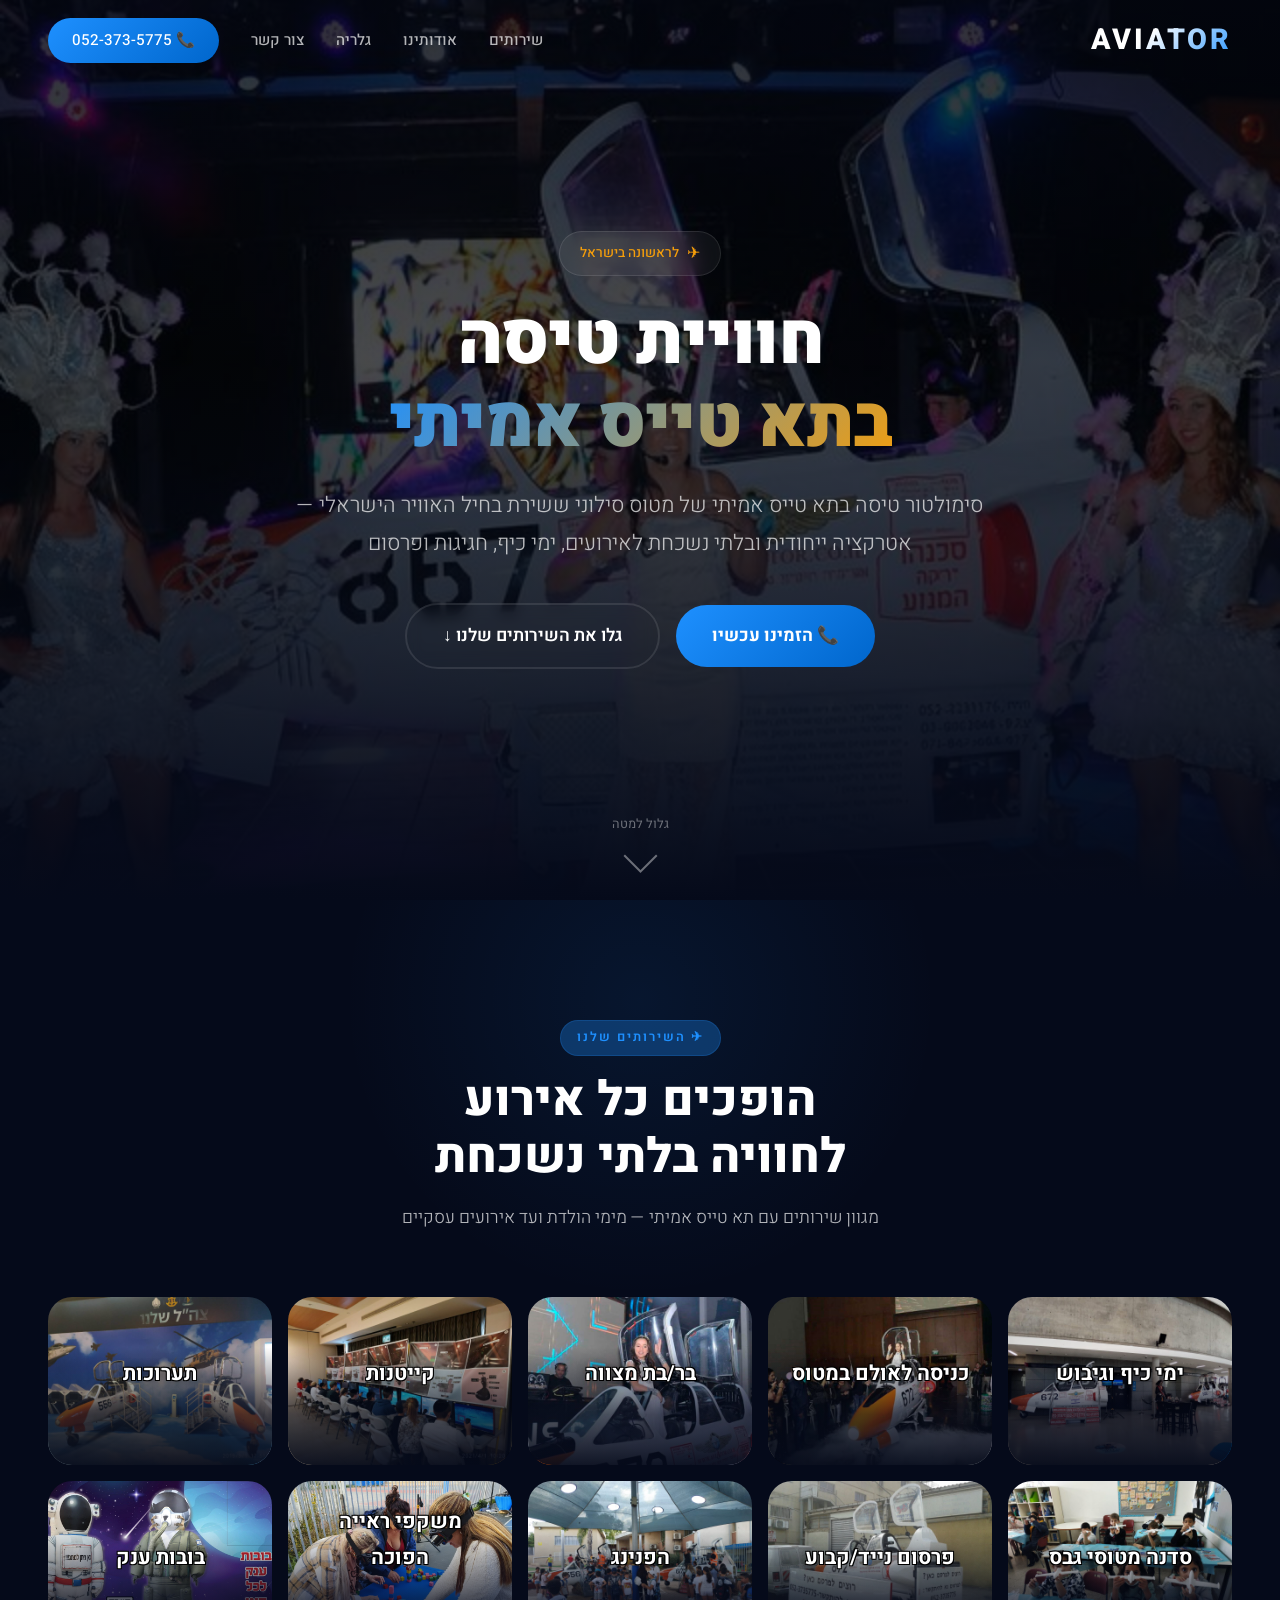
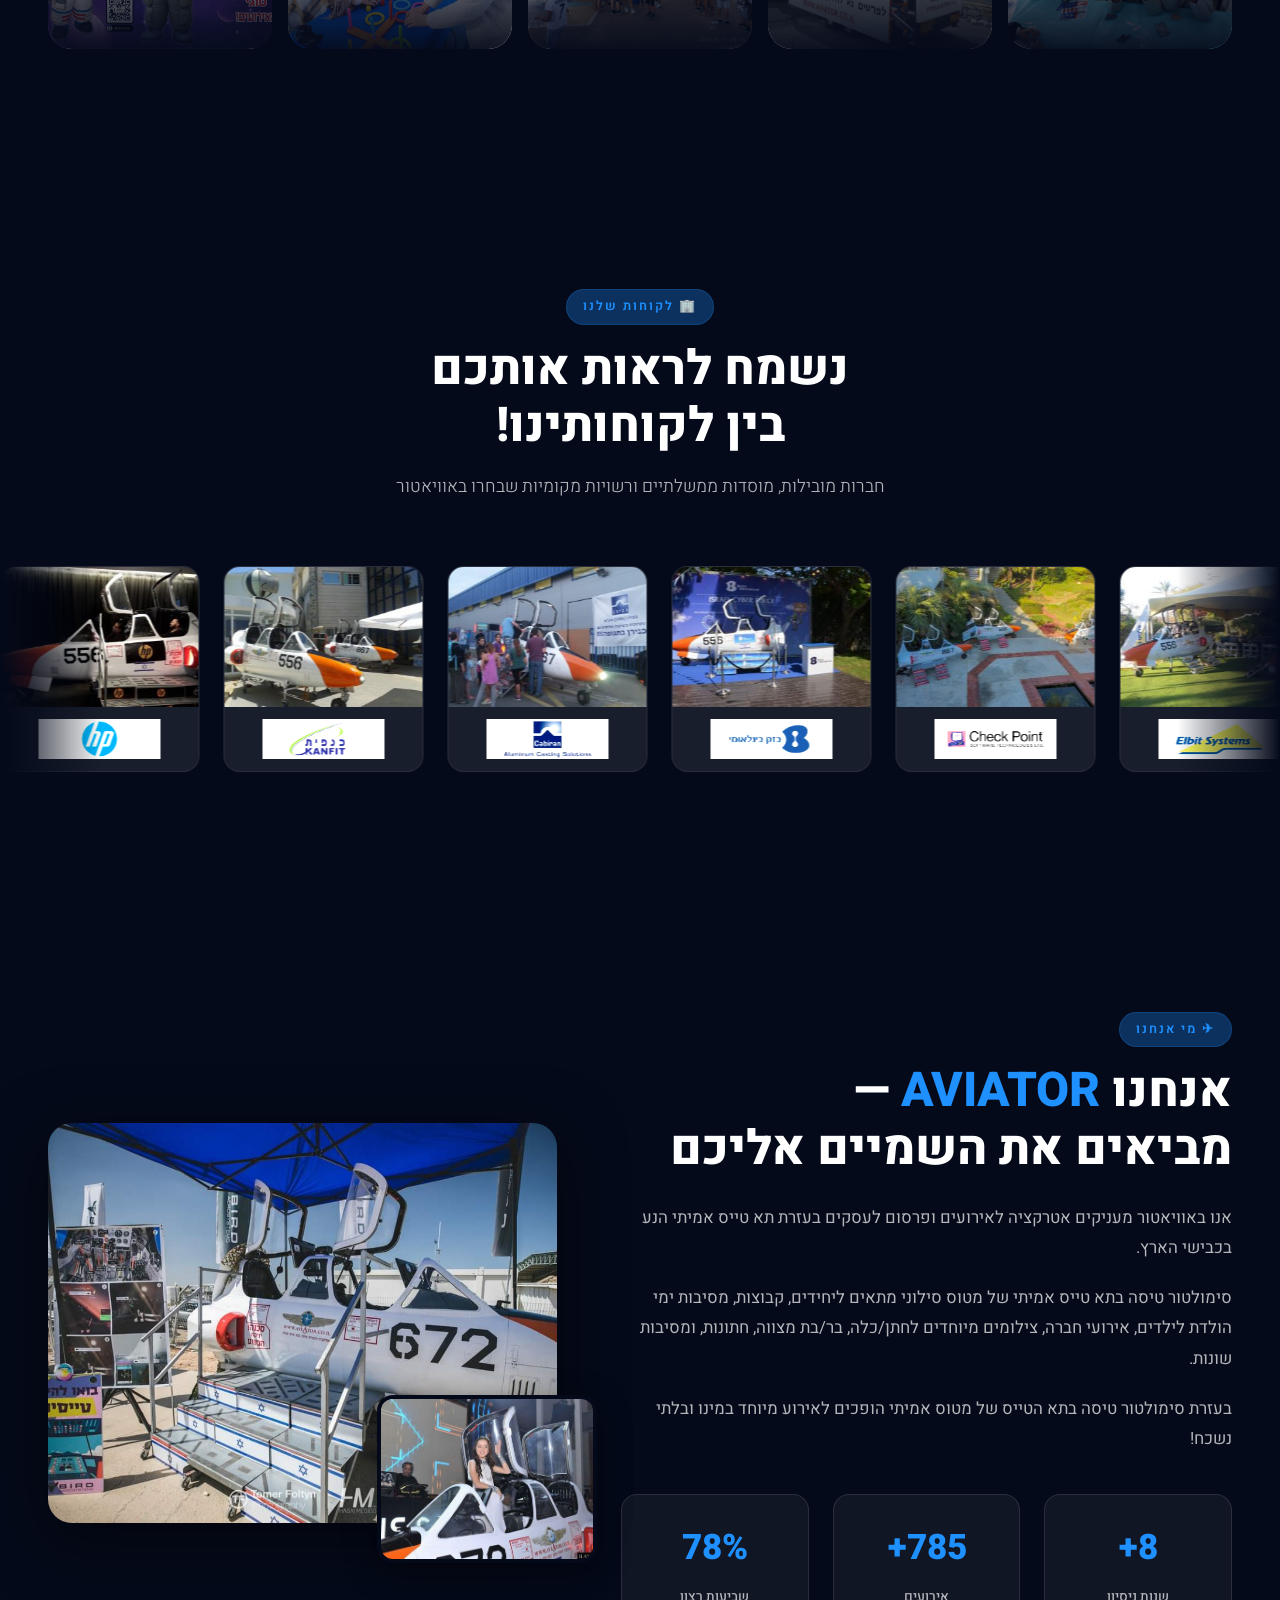
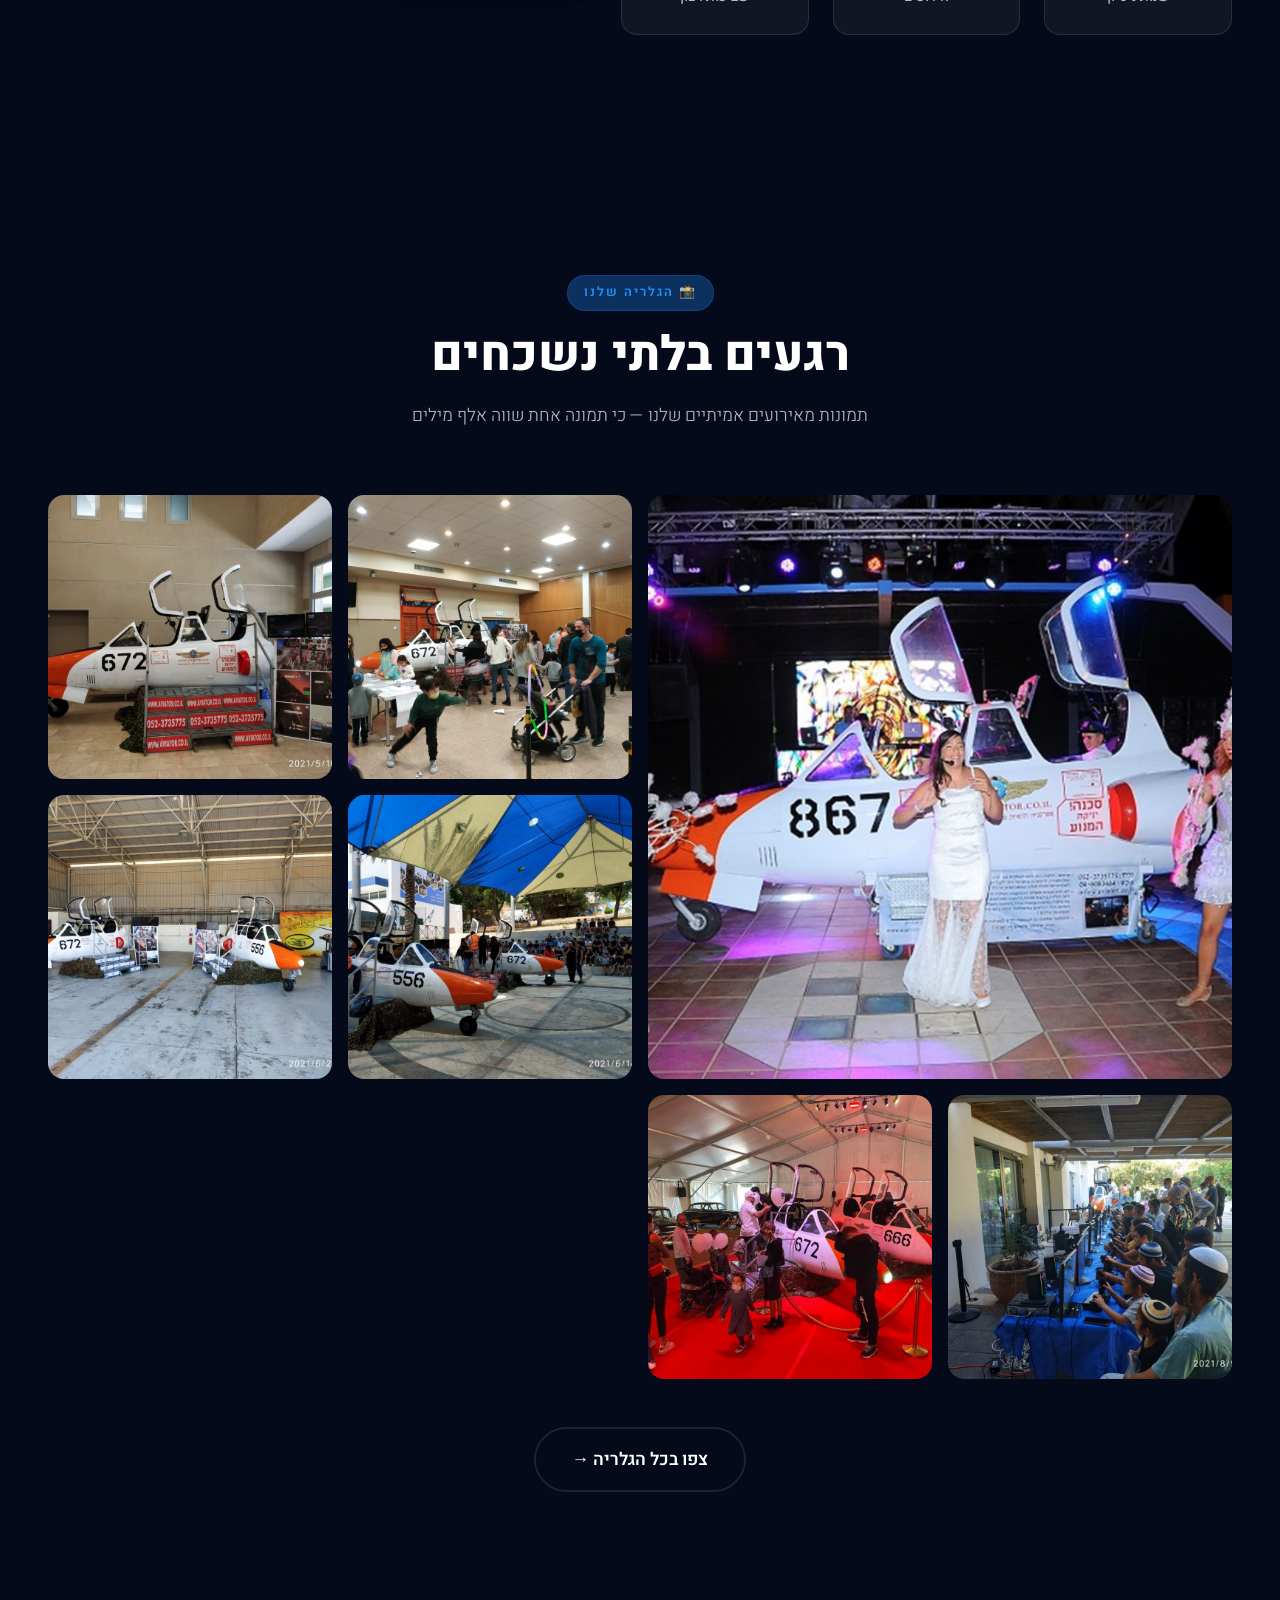
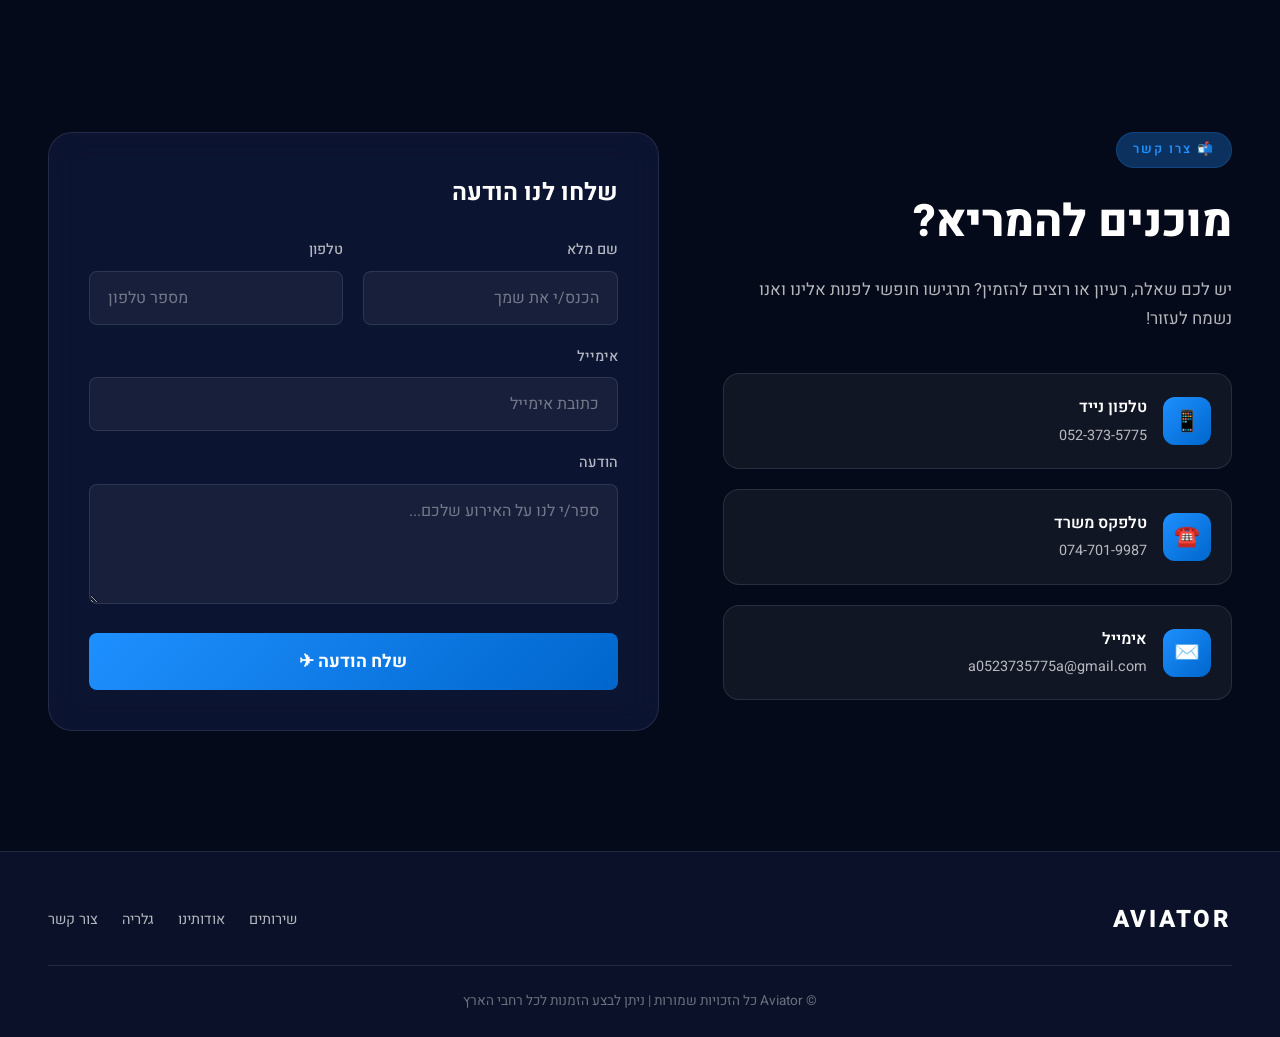
<file: index.html>
<!DOCTYPE html>
<html lang="he" dir="rtl">

<head>
    <meta charset="UTF-8">
    <meta name="viewport" content="width=device-width, initial-scale=1.0">
    <title>AVIATOR — אטרקציה לאירועים ופרסום בתא טייס אמיתי</title>
    <meta name="description"
        content="אנו באוויאטור מעניקים אטרקציה לאירועים ופרסום לעסקים בעזרת תא טייס אמיתי הנע בכבישי הארץ. סימולטור טיסה בתא טייס אמיתי של מטוס סילוני.">
    <link rel="stylesheet" href="styles.css">
</head>

<body>

    <!-- ═══ NAVIGATION ═══ -->
    <nav class="navbar" id="navbar">
        <div class="container">
            <a href="index.html" class="nav-logo">AVIATOR</a>
            <div class="nav-links" id="navLinks">
                <a href="#services">שירותים</a>
                <a href="#about">אודותינו</a>
                <a href="#gallery">גלריה</a>
                <a href="#contact">צור קשר</a>
                <a href="tel:+972523735775" class="nav-cta">📞 052-373-5775</a>
            </div>
            <button class="nav-toggle" id="navToggle" aria-label="תפריט">
                <span></span><span></span><span></span>
            </button>
        </div>
    </nav>

    <!-- ═══ HERO ═══ -->
    <section class="hero" id="hero">
        <div class="hero-bg">
            <img src="images/hero-event-hd.png" alt="אירוע עם תא טייס אמיתי">
        </div>
        <div class="hero-overlay"></div>
        <div class="hero-content">
            <div class="hero-badge reveal">לראשונה בישראל</div>
            <h1 class="hero-title reveal reveal-delay-1">
                חוויית טיסה<br>
                <span class="highlight">בתא טייס אמיתי</span>
            </h1>
            <p class="hero-subtitle reveal reveal-delay-2">
                סימולטור טיסה בתא טייס אמיתי של מטוס סילוני ששירת בחיל האוויר הישראלי — אטרקציה ייחודית ובלתי נשכחת
                לאירועים, ימי כיף, חגיגות ופרסום
            </p>
            <div class="hero-actions reveal reveal-delay-3">
                <a href="tel:+972523735775" class="btn-primary">📞 הזמינו עכשיו</a>
                <a href="#services" class="btn-secondary">גלו את השירותים שלנו ↓</a>
            </div>
        </div>
        <div class="hero-scroll-indicator">
            <span>גלול למטה</span>
            <div class="arrow"></div>
        </div>
    </section>

    <!-- ═══ SERVICES ═══ -->
    <section class="services" id="services">
        <div class="container">
            <div class="section-header">
                <div class="section-tag reveal">✈ השירותים שלנו</div>
                <h2 class="section-title reveal reveal-delay-1">הופכים כל אירוע<br>לחוויה בלתי נשכחת</h2>
                <p class="section-subtitle reveal reveal-delay-2">מגוון שירותים עם תא טייס אמיתי — מימי הולדת ועד
                    אירועים עסקיים</p>
            </div>
            <div class="services-grid">
                <!-- Row 1 -->
                <a href="business-events.html" class="service-card reveal">
                    <img src="images/service-fundays.jpg" alt="ימי כיף וגיבוש">
                    <div class="service-card-overlay">
                        <h3>ימי כיף וגיבוש</h3>
                        <p>סימולטור טיסה בתא טייס אמיתי — אטרקציה ייחודית ובלתי נשכחת לכל הגילאים!</p>
                    </div>
                </a>
                <a href="hall-entry.html" class="service-card reveal reveal-delay-1">
                    <img src="images/service-hall-entry.jpg" alt="כניסה לאולם בתא טייס אמיתי">
                    <div class="service-card-overlay">
                        <h3>כניסה לאולם במטוס </h3>
                        <p>כניסה מיוחדת ובלתי נשכחת לאולם — אפשר להכניס את תא הטייס לאולמות!</p>
                    </div>
                </a>
                <a href="bar-mitzvah.html" class="service-card reveal reveal-delay-2">
                    <img src="images/service-barmitzvah-new.jpg" alt="בר/בת מצווה">
                    <div class="service-card-overlay">
                        <h3>בר/בת מצווה</h3>
                        <p>הזדמנות של פעם בחיים — הילד/ה וחבריו פורצים מעבר לתחומי הדמיון וממריאים מעל העננים!</p>
                    </div>
                </a>
                <a href="business-events.html" class="service-card reveal reveal-delay-3">
                    <img src="images/service-camps.jpg" alt="קייטנות">
                    <div class="service-card-overlay">
                        <h3>קייטנות</h3>
                        <p>סימולטור טיסה בתא טייס אמיתי — אטרקציה ייחודית ובלתי נשכחת לכל הגילאים!</p>
                    </div>
                </a>
                <!-- Row 2 -->
                <a href="business-events.html" class="service-card reveal">
                    <img src="images/service-exhibitions.jpg" alt="תערוכות">
                    <div class="service-card-overlay">
                        <h3>תערוכות</h3>
                        <p>קידום מותג, חברה, מוצר או מבצע שיווקי עם תא טייס אמיתי של מטוס סילוני!</p>
                    </div>
                </a>
                <a href="workshop.html" class="service-card reveal reveal-delay-1">
                    <img src="images/service-gypsum.jpg" alt="סדנה מטוסי גבס">
                    <div class="service-card-overlay">
                        <h3>סדנה מטוסי גבס</h3>
                        <p>סדנא ייחודית להכנת מטוסי גבס לצביעה — עשרות דגמי מטוסים מההכי קטן להכי גדול</p>
                    </div>
                </a>
                <a href="advertising.html" class="service-card reveal reveal-delay-2">
                    <img src="images/service-advertising-new.jpg" alt="פרסום נייד/קבוע">
                    <div class="service-card-overlay">
                        <h3>פרסום נייד/קבוע</h3>
                        <p>קידום מותג, חברה, מוצר או מבצע שיווקי עם תא טייס אמיתי של מטוס סילוני</p>
                    </div>
                </a>
                <a href="business-events.html" class="service-card reveal reveal-delay-3">
                    <img src="images/service-happening.jpg" alt="הפנינג">
                    <div class="service-card-overlay">
                        <h3>הפנינג</h3>
                        <p>ימי כיף והפנינגים לילדים ומבוגרים לאירועים קטנים וגדולים, חברות וארגונים</p>
                    </div>
                </a>
                <!-- Row 3 -->
                <a href="reverse-glasses.html" class="service-card reveal">
                    <img src="images/reverse-glasses-1.jpg" alt="משקפי ראייה הפוכה">
                    <div class="service-card-overlay">
                        <h3>משקפי ראייה הפוכה</h3>
                        <p>חוויית חושים מדהימה עם משקפי היפוך — אטרקציה מגבשת ומצחיקה לכל הגילאים!</p>
                    </div>
                </a>
                <a href="giant-puppets.html" class="service-card reveal reveal-delay-1">
                    <img src="images/service-giant-puppets-real.jpg" alt="בובות ענק">
                    <div class="service-card-overlay">
                        <h3>בובות ענק</h3>
                        <p>בובות ענק בגובה 2.6 מטר — אטרקציה מרהיבה וצבעונית לכל אירוע!</p>
                    </div>
                </a>
            </div>
        </div>
    </section>

    <!-- ═══ CLIENTS CAROUSEL ═══ -->
    <section class="clients" id="clients">
        <div class="container">
            <div class="section-header">
                <div class="section-tag reveal">🏢 לקוחות שלנו</div>
                <h2 class="section-title reveal reveal-delay-1">נשמח לראות אותכם<br>בין לקוחותינו!</h2>
                <p class="section-subtitle reveal reveal-delay-2">חברות מובילות, מוסדות ממשלתיים ורשויות מקומיות שבחרו
                    באוויאטור</p>
            </div>
        </div>
        <div class="clients-track-wrapper reveal">
            <div class="clients-track">
                <!-- Set 1 — exact pairings from aviator.co.il -->
                <div class="client-card">
                    <div class="client-card-photo"><img src="images/clients/event-elbit.jpg" alt="Elbit Systems"
                            loading="lazy"></div>
                    <div class="client-card-logo"><img src="images/clients/elbit.jpg" alt="Elbit Systems"></div>
                </div>
                <div class="client-card">
                    <div class="client-card-photo"><img src="images/clients/event-checkpoint.jpg" alt="Check Point"
                            loading="lazy"></div>
                    <div class="client-card-logo"><img src="images/clients/checkpoint.jpg" alt="Check Point"></div>
                </div>
                <div class="client-card">
                    <div class="client-card-photo"><img src="images/clients/event-bezeq.jpg" alt="בזק בינלאומי"
                            loading="lazy"></div>
                    <div class="client-card-logo"><img src="images/clients/bezeq.jpg" alt="בזק בינלאומי"></div>
                </div>
                <div class="client-card">
                    <div class="client-card-photo"><img src="images/clients/event-cabiran.jpg" alt="Cabiran"
                            loading="lazy"></div>
                    <div class="client-card-logo"><img src="images/clients/cabiran.jpg" alt="Cabiran"></div>
                </div>
                <div class="client-card">
                    <div class="client-card-photo"><img src="images/clients/event-kanfit.jpg" alt="Kanfit"
                            loading="lazy"></div>
                    <div class="client-card-logo"><img src="images/clients/kanfit.jpg" alt="Kanfit"></div>
                </div>
                <div class="client-card">
                    <div class="client-card-photo"><img src="images/clients/event-hp.jpg" alt="HP" loading="lazy"></div>
                    <div class="client-card-logo"><img src="images/clients/hp.jpg" alt="HP"></div>
                </div>
                <div class="client-card">
                    <div class="client-card-photo"><img src="images/clients/event-misterfix.jpg" alt="מיסטר פיקס"
                            loading="lazy"></div>
                    <div class="client-card-logo"><img src="images/clients/misterfix.jpg" alt="מיסטר פיקס"></div>
                </div>
                <div class="client-card">
                    <div class="client-card-photo"><img src="images/clients/event-astronautics.jpg" alt="Astronautics"
                            loading="lazy"></div>
                    <div class="client-card-logo"><img src="images/clients/astronautics.jpg" alt="Astronautics"></div>
                </div>
                <div class="client-card">
                    <div class="client-card-photo"><img src="images/clients/event-cisco.jpg" alt="CISCO" loading="lazy">
                    </div>
                    <div class="client-card-logo"><img src="images/clients/cisco.jpg" alt="CISCO"></div>
                </div>
                <div class="client-card">
                    <div class="client-card-photo"><img src="images/clients/event-kkl.jpg" alt="KKL" loading="lazy">
                    </div>
                    <div class="client-card-logo"><img src="images/clients/kkl.jpg" alt="KKL"></div>
                </div>
                <div class="client-card">
                    <div class="client-card-photo"><img src="images/clients/event-intel.jpg" alt="Intel" loading="lazy">
                    </div>
                    <div class="client-card-logo"><img src="images/clients/intel.jpg" alt="Intel"></div>
                </div>
                <div class="client-card">
                    <div class="client-card-photo"><img src="images/clients/event-mod.jpg" alt="משרד הביטחון"
                            loading="lazy"></div>
                    <div class="client-card-logo"><img src="images/clients/mod.jpg" alt="משרד הביטחון"></div>
                </div>
                <div class="client-card">
                    <div class="client-card-photo"><img src="images/clients/event-zahal.jpg" alt="צה״ל" loading="lazy">
                    </div>
                    <div class="client-card-logo"><img src="images/clients/zahal.jpg" alt="צה״ל שלנו"></div>
                </div>
                <div class="client-card">
                    <div class="client-card-photo"><img src="images/clients/event-iryamim.jpg" alt="קניון עיר ימים"
                            loading="lazy"></div>
                    <div class="client-card-logo"><img src="images/clients/iryamim.jpg" alt="קניון עיר ימים"></div>
                </div>
                <div class="client-card">
                    <div class="client-card-photo"><img src="images/clients/event-haifa.jpg" alt="עיריית חיפה"
                            loading="lazy"></div>
                    <div class="client-card-logo"><img src="images/clients/haifa.jpg" alt="עיריית חיפה"></div>
                </div>
                <div class="client-card">
                    <div class="client-card-photo"><img src="images/clients/event-symantec.jpg" alt="Symantec"
                            loading="lazy"></div>
                    <div class="client-card-logo"><img src="images/clients/symantec.jpg" alt="Symantec"></div>
                </div>
                <div class="client-card">
                    <div class="client-card-photo"><img src="images/clients/event-maccabi.jpg" alt="מכבי"
                            loading="lazy"></div>
                    <div class="client-card-logo"><img src="images/clients/maccabi.jpg" alt="מכבי"></div>
                </div>
                <div class="client-card">
                    <div class="client-card-photo"><img src="images/clients/event-malamteam.jpg" alt="Malam Team"
                            loading="lazy"></div>
                    <div class="client-card-logo"><img src="images/clients/malamteam.jpg" alt="Malam Team"></div>
                </div>
                <div class="client-card">
                    <div class="client-card-photo"><img src="images/clients/event-police.jpg" alt="משטרת ישראל"
                            loading="lazy"></div>
                    <div class="client-card-logo"><img src="images/clients/police.jpg" alt="משטרת ישראל"></div>
                </div>
                <div class="client-card">
                    <div class="client-card-photo"><img src="images/clients/event-metalicone.jpg" alt="Metalicone"
                            loading="lazy"></div>
                    <div class="client-card-logo"><img src="images/clients/metalicone.jpg" alt="Metalicone"></div>
                </div>
                <div class="client-card">
                    <div class="client-card-photo"><img src="images/clients/event-gigamon.jpg" alt="Gigamon"
                            loading="lazy"></div>
                    <div class="client-card-logo"><img src="images/clients/gigamon.jpg" alt="Gigamon"></div>
                </div>
                <div class="client-card">
                    <div class="client-card-photo"><img src="images/clients/event-yadiryamim.jpg" alt="ידי ימים"
                            loading="lazy"></div>
                    <div class="client-card-logo"><img src="images/clients/yadiryamim.jpg" alt="ידי ימים"></div>
                </div>
                <div class="client-card">
                    <div class="client-card-photo"><img src="images/clients/event-migdalhaemek.jpg" alt="מגדל העמק"
                            loading="lazy"></div>
                    <div class="client-card-logo"><img src="images/clients/migdalhaemek.jpg" alt="מגדל העמק"></div>
                </div>
                <div class="client-card">
                    <div class="client-card-photo"><img src="images/clients/event-petachtikva.jpg" alt="פתח תקווה"
                            loading="lazy"></div>
                    <div class="client-card-logo"><img src="images/clients/petachtikva.jpg" alt="פתח תקווה"></div>
                </div>
                <div class="client-card">
                    <div class="client-card-photo"><img src="images/clients/event-kiriatmalachi.jpg" alt="קריית מלאכי"
                            loading="lazy"></div>
                    <div class="client-card-logo"><img src="images/clients/kiriatmalachi.png" alt="קריית מלאכי"></div>
                </div>
                <div class="client-card">
                    <div class="client-card-photo"><img src="images/clients/event-ilanramon.jpg" alt="אילן רמון"
                            loading="lazy"></div>
                    <div class="client-card-logo"><img src="images/clients/ilanramon.jpg" alt="אילן רמון"></div>
                </div>
                <div class="client-card">
                    <div class="client-card-photo"><img src="images/clients/event-starashdod.jpg" alt="סטאר אשדוד"
                            loading="lazy"></div>
                    <div class="client-card-logo"><img src="images/clients/starashdod.jpg" alt="סטאר אשדוד"></div>
                </div>
                <div class="client-card">
                    <div class="client-card-photo"><img src="images/clients/event-petachtikva2.jpg" alt="פתח תקווה"
                            loading="lazy"></div>
                    <div class="client-card-logo"><img src="images/clients/petachtikva2.png" alt="פתח תקווה"></div>
                </div>
                <!-- Duplicate set for seamless infinite scroll -->
                <div class="client-card">
                    <div class="client-card-photo"><img src="images/clients/event-elbit.jpg" alt="Elbit Systems"
                            loading="lazy"></div>
                    <div class="client-card-logo"><img src="images/clients/elbit.jpg" alt="Elbit Systems"></div>
                </div>
                <div class="client-card">
                    <div class="client-card-photo"><img src="images/clients/event-checkpoint.jpg" alt="Check Point"
                            loading="lazy"></div>
                    <div class="client-card-logo"><img src="images/clients/checkpoint.jpg" alt="Check Point"></div>
                </div>
                <div class="client-card">
                    <div class="client-card-photo"><img src="images/clients/event-bezeq.jpg" alt="בזק בינלאומי"
                            loading="lazy"></div>
                    <div class="client-card-logo"><img src="images/clients/bezeq.jpg" alt="בזק בינלאומי"></div>
                </div>
                <div class="client-card">
                    <div class="client-card-photo"><img src="images/clients/event-cabiran.jpg" alt="Cabiran"
                            loading="lazy"></div>
                    <div class="client-card-logo"><img src="images/clients/cabiran.jpg" alt="Cabiran"></div>
                </div>
                <div class="client-card">
                    <div class="client-card-photo"><img src="images/clients/event-kanfit.jpg" alt="Kanfit"
                            loading="lazy"></div>
                    <div class="client-card-logo"><img src="images/clients/kanfit.jpg" alt="Kanfit"></div>
                </div>
                <div class="client-card">
                    <div class="client-card-photo"><img src="images/clients/event-hp.jpg" alt="HP" loading="lazy"></div>
                    <div class="client-card-logo"><img src="images/clients/hp.jpg" alt="HP"></div>
                </div>
                <div class="client-card">
                    <div class="client-card-photo"><img src="images/clients/event-misterfix.jpg" alt="מיסטר פיקס"
                            loading="lazy"></div>
                    <div class="client-card-logo"><img src="images/clients/misterfix.jpg" alt="מיסטר פיקס"></div>
                </div>
                <div class="client-card">
                    <div class="client-card-photo"><img src="images/clients/event-astronautics.jpg" alt="Astronautics"
                            loading="lazy"></div>
                    <div class="client-card-logo"><img src="images/clients/astronautics.jpg" alt="Astronautics"></div>
                </div>
                <div class="client-card">
                    <div class="client-card-photo"><img src="images/clients/event-cisco.jpg" alt="CISCO" loading="lazy">
                    </div>
                    <div class="client-card-logo"><img src="images/clients/cisco.jpg" alt="CISCO"></div>
                </div>
                <div class="client-card">
                    <div class="client-card-photo"><img src="images/clients/event-kkl.jpg" alt="KKL" loading="lazy">
                    </div>
                    <div class="client-card-logo"><img src="images/clients/kkl.jpg" alt="KKL"></div>
                </div>
                <div class="client-card">
                    <div class="client-card-photo"><img src="images/clients/event-intel.jpg" alt="Intel" loading="lazy">
                    </div>
                    <div class="client-card-logo"><img src="images/clients/intel.jpg" alt="Intel"></div>
                </div>
                <div class="client-card">
                    <div class="client-card-photo"><img src="images/clients/event-mod.jpg" alt="משרד הביטחון"
                            loading="lazy"></div>
                    <div class="client-card-logo"><img src="images/clients/mod.jpg" alt="משרד הביטחון"></div>
                </div>
                <div class="client-card">
                    <div class="client-card-photo"><img src="images/clients/event-zahal.jpg" alt="צה״ל" loading="lazy">
                    </div>
                    <div class="client-card-logo"><img src="images/clients/zahal.jpg" alt="צה״ל שלנו"></div>
                </div>
                <div class="client-card">
                    <div class="client-card-photo"><img src="images/clients/event-iryamim.jpg" alt="קניון עיר ימים"
                            loading="lazy"></div>
                    <div class="client-card-logo"><img src="images/clients/iryamim.jpg" alt="קניון עיר ימים"></div>
                </div>
                <div class="client-card">
                    <div class="client-card-photo"><img src="images/clients/event-haifa.jpg" alt="עיריית חיפה"
                            loading="lazy"></div>
                    <div class="client-card-logo"><img src="images/clients/haifa.jpg" alt="עיריית חיפה"></div>
                </div>
                <div class="client-card">
                    <div class="client-card-photo"><img src="images/clients/event-symantec.jpg" alt="Symantec"
                            loading="lazy"></div>
                    <div class="client-card-logo"><img src="images/clients/symantec.jpg" alt="Symantec"></div>
                </div>
                <div class="client-card">
                    <div class="client-card-photo"><img src="images/clients/event-maccabi.jpg" alt="מכבי"
                            loading="lazy"></div>
                    <div class="client-card-logo"><img src="images/clients/maccabi.jpg" alt="מכבי"></div>
                </div>
                <div class="client-card">
                    <div class="client-card-photo"><img src="images/clients/event-malamteam.jpg" alt="Malam Team"
                            loading="lazy"></div>
                    <div class="client-card-logo"><img src="images/clients/malamteam.jpg" alt="Malam Team"></div>
                </div>
                <div class="client-card">
                    <div class="client-card-photo"><img src="images/clients/event-police.jpg" alt="משטרת ישראל"
                            loading="lazy"></div>
                    <div class="client-card-logo"><img src="images/clients/police.jpg" alt="משטרת ישראל"></div>
                </div>
                <div class="client-card">
                    <div class="client-card-photo"><img src="images/clients/event-metalicone.jpg" alt="Metalicone"
                            loading="lazy"></div>
                    <div class="client-card-logo"><img src="images/clients/metalicone.jpg" alt="Metalicone"></div>
                </div>
                <div class="client-card">
                    <div class="client-card-photo"><img src="images/clients/event-gigamon.jpg" alt="Gigamon"
                            loading="lazy"></div>
                    <div class="client-card-logo"><img src="images/clients/gigamon.jpg" alt="Gigamon"></div>
                </div>
                <div class="client-card">
                    <div class="client-card-photo"><img src="images/clients/event-yadiryamim.jpg" alt="ידי ימים"
                            loading="lazy"></div>
                    <div class="client-card-logo"><img src="images/clients/yadiryamim.jpg" alt="ידי ימים"></div>
                </div>
                <div class="client-card">
                    <div class="client-card-photo"><img src="images/clients/event-migdalhaemek.jpg" alt="מגדל העמק"
                            loading="lazy"></div>
                    <div class="client-card-logo"><img src="images/clients/migdalhaemek.jpg" alt="מגדל העמק"></div>
                </div>
                <div class="client-card">
                    <div class="client-card-photo"><img src="images/clients/event-petachtikva.jpg" alt="פתח תקווה"
                            loading="lazy"></div>
                    <div class="client-card-logo"><img src="images/clients/petachtikva.jpg" alt="פתח תקווה"></div>
                </div>
                <div class="client-card">
                    <div class="client-card-photo"><img src="images/clients/event-kiriatmalachi.jpg" alt="קריית מלאכי"
                            loading="lazy"></div>
                    <div class="client-card-logo"><img src="images/clients/kiriatmalachi.png" alt="קריית מלאכי"></div>
                </div>
                <div class="client-card">
                    <div class="client-card-photo"><img src="images/clients/event-ilanramon.jpg" alt="אילן רמון"
                            loading="lazy"></div>
                    <div class="client-card-logo"><img src="images/clients/ilanramon.jpg" alt="אילן רמון"></div>
                </div>
                <div class="client-card">
                    <div class="client-card-photo"><img src="images/clients/event-starashdod.jpg" alt="סטאר אשדוד"
                            loading="lazy"></div>
                    <div class="client-card-logo"><img src="images/clients/starashdod.jpg" alt="סטאר אשדוד"></div>
                </div>
                <div class="client-card">
                    <div class="client-card-photo"><img src="images/clients/event-petachtikva2.jpg" alt="פתח תקווה"
                            loading="lazy"></div>
                    <div class="client-card-logo"><img src="images/clients/petachtikva2.png" alt="פתח תקווה"></div>
                </div>
            </div>
        </div>
    </section>

    <!-- ═══ ABOUT ═══ -->
    <section class="about" id="about">
        <div class="container">
            <div class="about-grid">
                <div class="about-text reveal">
                    <div class="section-tag">✈ מי אנחנו</div>
                    <h2>אנחנו <span class="highlight-text">AVIATOR</span> —<br>מביאים את השמיים אליכם</h2>
                    <p>אנו באוויאטור מעניקים אטרקציה לאירועים ופרסום לעסקים בעזרת תא טייס אמיתי הנע בכבישי הארץ.</p>
                    <p>סימולטור טיסה בתא טייס אמיתי של מטוס סילוני מתאים ליחידים, קבוצות, מסיבות ימי הולדת לילדים,
                        אירועי חברה, צילומים מיוחדים לחתן/כלה, בר/בת מצווה, חתונות, ומסיבות שונות.</p>
                    <p>בעזרת סימולטור טיסה בתא הטייס של מטוס אמיתי הופכים לאירוע מיוחד במינו ובלתי נשכח!</p>
                    <div class="about-stats">
                        <div class="stat-item reveal reveal-delay-1">
                            <span class="stat-number">10+</span>
                            <span class="stat-label">שנות ניסיון</span>
                        </div>
                        <div class="stat-item reveal reveal-delay-2">
                            <span class="stat-number">1000+</span>
                            <span class="stat-label">אירועים</span>
                        </div>
                        <div class="stat-item reveal reveal-delay-3">
                            <span class="stat-number">100%</span>
                            <span class="stat-label">שביעות רצון</span>
                        </div>
                    </div>
                </div>
                <div class="about-images reveal reveal-delay-2">
                    <div class="about-img-main">
                        <img src="images/hero-cockpit.jpg" alt="תא טייס אמיתי באירוע">
                    </div>
                    <div class="about-img-float">
                        <img src="images/about-1.jpg" alt="AVIATOR בפעולה">
                    </div>
                </div>
            </div>
        </div>
    </section>

    <!-- ═══ GALLERY ═══ -->
    <section class="gallery" id="gallery">
        <div class="container">
            <div class="section-header">
                <div class="section-tag reveal">📸 הגלריה שלנו</div>
                <h2 class="section-title reveal reveal-delay-1">רגעים בלתי נשכחים</h2>
                <p class="section-subtitle reveal reveal-delay-2">תמונות מאירועים אמיתיים שלנו — כי תמונה אחת שווה אלף
                    מילים</p>
            </div>
            <div class="gallery-grid">
                <div class="gallery-item reveal"><img src="images/hero-event.jpg" alt="אירוע עם תא טייס"></div>
                <div class="gallery-item reveal reveal-delay-1"><img src="images/gallery-1.jpg" alt="גלריה 1"></div>
                <div class="gallery-item reveal reveal-delay-2"><img src="images/gallery-2.jpg" alt="גלריה 2"></div>
                <div class="gallery-item reveal reveal-delay-3"><img src="images/gallery-3.jpg" alt="גלריה 3"></div>
                <div class="gallery-item reveal reveal-delay-1"><img src="images/gallery-4.jpg" alt="גלריה 4"></div>
                <div class="gallery-item reveal reveal-delay-2"><img src="images/gallery-5.jpg" alt="גלריה 5"></div>
                <div class="gallery-item reveal reveal-delay-3"><img src="images/event-exhibition.jpg" alt="תערוכה">
                </div>
            </div>
            <div class="gallery-cta reveal">
                <a href="gallery.html" class="btn-secondary">צפו בכל הגלריה →</a>
            </div>
        </div>
    </section>

    <!-- ═══ CONTACT ═══ -->
    <section class="contact" id="contact">
        <div class="container">
            <div class="contact-grid">
                <div class="contact-info reveal">
                    <div class="section-tag">📬 צרו קשר</div>
                    <h2>מוכנים להמריא?</h2>
                    <p>יש לכם שאלה, רעיון או רוצים להזמין? תרגישו חופשי לפנות אלינו ואנו נשמח לעזור!</p>
                    <div class="contact-methods">
                        <a href="tel:+972523735775" class="contact-method">
                            <div class="contact-method-icon">📱</div>
                            <div class="contact-method-text">
                                <h4>טלפון נייד</h4>
                                <p>052-373-5775</p>
                            </div>
                        </a>
                        <a href="tel:+972747019987" class="contact-method">
                            <div class="contact-method-icon">☎️</div>
                            <div class="contact-method-text">
                                <h4>טלפקס משרד</h4>
                                <p>074-701-9987</p>
                            </div>
                        </a>
                        <a href="mailto:a0523735775a@gmail.com" class="contact-method">
                            <div class="contact-method-icon">✉️</div>
                            <div class="contact-method-text">
                                <h4>אימייל</h4>
                                <p>a0523735775a@gmail.com</p>
                            </div>
                        </a>
                    </div>
                </div>
                <div class="contact-form reveal reveal-delay-2">
                    <h3>שלחו לנו הודעה</h3>
                    <form id="contactForm">
                        <div class="form-row">
                            <div class="form-group">
                                <label>שם מלא</label>
                                <input type="text" placeholder="הכנס/י את שמך" required>
                            </div>
                            <div class="form-group">
                                <label>טלפון</label>
                                <input type="tel" placeholder="מספר טלפון" required>
                            </div>
                        </div>
                        <div class="form-group">
                            <label>אימייל</label>
                            <input type="email" placeholder="כתובת אימייל">
                        </div>
                        <div class="form-group">
                            <label>הודעה</label>
                            <textarea placeholder="ספר/י לנו על האירוע שלכם..."></textarea>
                        </div>
                        <button type="submit" class="form-submit">שלח הודעה ✈</button>
                    </form>
                </div>
            </div>
        </div>
    </section>

    <!-- ═══ FOOTER ═══ -->
    <footer class="footer">
        <div class="container">
            <div class="footer-content">
                <div class="footer-logo">AVIATOR</div>
                <div class="footer-links">
                    <a href="#services">שירותים</a>
                    <a href="#about">אודותינו</a>
                    <a href="#gallery">גלריה</a>
                    <a href="#contact">צור קשר</a>
                </div>
            </div>
            <div class="footer-bottom">
                <p>© Aviator כל הזכויות שמורות | ניתן לבצע הזמנות לכל רחבי הארץ</p>
            </div>
        </div>
    </footer>

    <script src="script.js"></script>
</body>

</html>
</file>
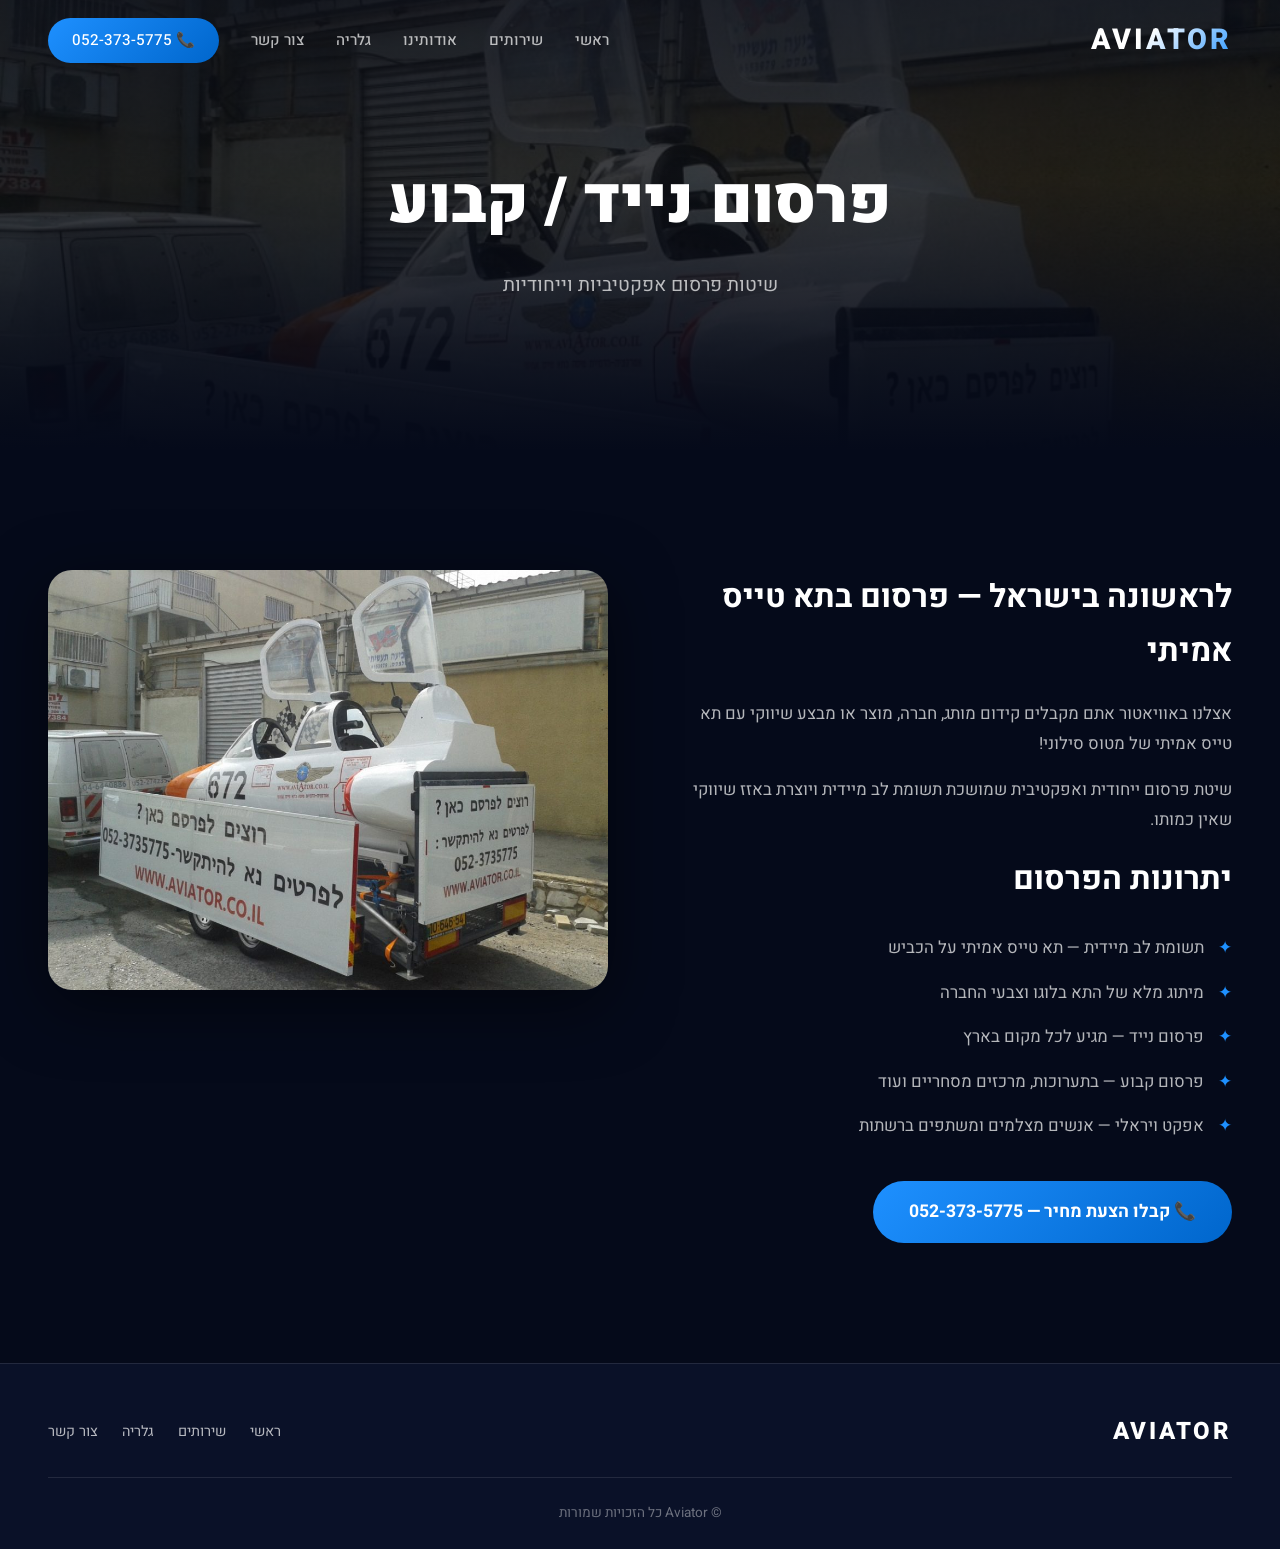
<file: advertising.html>
<!DOCTYPE html>
<html lang="he" dir="rtl">

<head>
    <meta charset="UTF-8">
    <meta name="viewport" content="width=device-width, initial-scale=1.0">
    <title>פרסום — AVIATOR</title>
    <meta name="description" content="קידום מותג, חברה, מוצר או מבצע שיווקי עם תא טייס אמיתי של מטוס סילוני">
    <link rel="stylesheet" href="styles.css">
</head>

<body>
    <nav class="navbar scrolled" id="navbar">
        <div class="container">
            <a href="index.html" class="nav-logo">AVIATOR</a>
            <div class="nav-links" id="navLinks">
                <a href="index.html">ראשי</a><a href="index.html#services">שירותים</a><a
                    href="index.html#about">אודותינו</a><a href="gallery.html">גלריה</a><a href="index.html#contact">צור
                    קשר</a>
                <a href="tel:+972523735775" class="nav-cta">📞 052-373-5775</a>
            </div>
            <button class="nav-toggle" id="navToggle"
                aria-label="תפריט"><span></span><span></span><span></span></button>
        </div>
    </nav>

    <section class="page-hero">
        <div class="hero-bg"><img src="images/service-advertising-new.jpg" alt="פרסום"></div>
        <div class="hero-overlay"></div>
        <div class="page-hero-content">
            <h1 class="reveal">פרסום נייד / קבוע</h1>
            <p class="reveal reveal-delay-1">שיטות פרסום אפקטיביות וייחודיות</p>
        </div>
    </section>

    <section class="page-content">
        <div class="container">
            <div class="page-content-grid">
                <div class="page-text reveal">
                    <h2>לראשונה בישראל — פרסום בתא טייס אמיתי</h2>
                    <p>אצלנו באוויאטור אתם מקבלים קידום מותג, חברה, מוצר או מבצע שיווקי עם תא טייס אמיתי של מטוס סילוני!
                    </p>
                    <p>שיטת פרסום ייחודית ואפקטיבית שמושכת תשומת לב מיידית ויוצרת באזז שיווקי שאין כמותו.</p>

                    <h2>יתרונות הפרסום</h2>
                    <ul>
                        <li>תשומת לב מיידית — תא טייס אמיתי על הכביש</li>
                        <li>מיתוג מלא של התא בלוגו וצבעי החברה</li>
                        <li>פרסום נייד — מגיע לכל מקום בארץ</li>
                        <li>פרסום קבוע — בתערוכות, מרכזים מסחריים ועוד</li>
                        <li>אפקט ויראלי — אנשים מצלמים ומשתפים ברשתות</li>
                    </ul>

                    <div style="margin-top: 32px;">
                        <a href="tel:+972523735775" class="btn-primary">📞 קבלו הצעת מחיר — 052-373-5775</a>
                    </div>
                </div>
                <div class="page-image reveal reveal-delay-2">
                    <img src="images/service-advertising-new.jpg" alt="פרסום עם תא טייס">
                </div>
            </div>
        </div>
    </section>

    <footer class="footer">
        <div class="container">
            <div class="footer-content">
                <div class="footer-logo">AVIATOR</div>
                <div class="footer-links"><a href="index.html">ראשי</a><a href="index.html#services">שירותים</a><a
                        href="gallery.html">גלריה</a><a href="index.html#contact">צור קשר</a></div>
            </div>
            <div class="footer-bottom">
                <p>© Aviator כל הזכויות שמורות</p>
            </div>
        </div>
    </footer>
    <script src="script.js"></script>
</body>

</html>
</file>
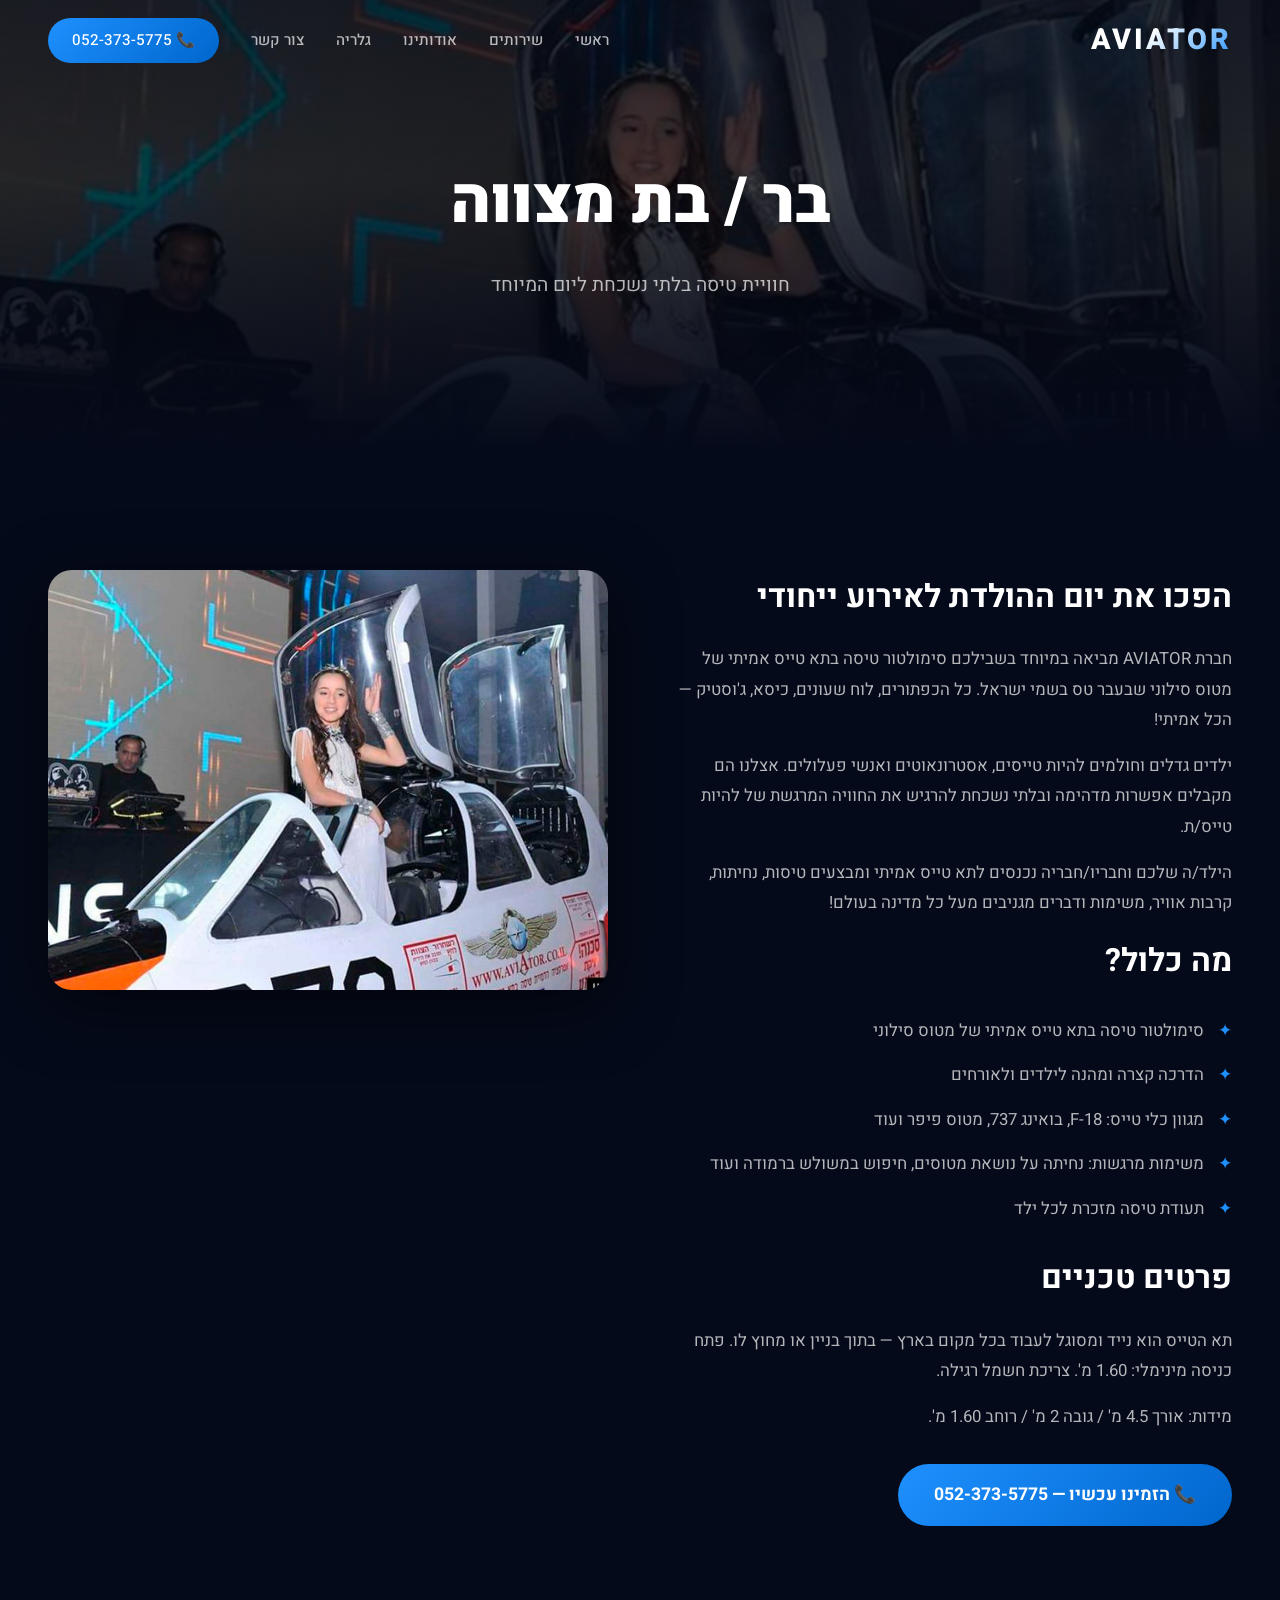
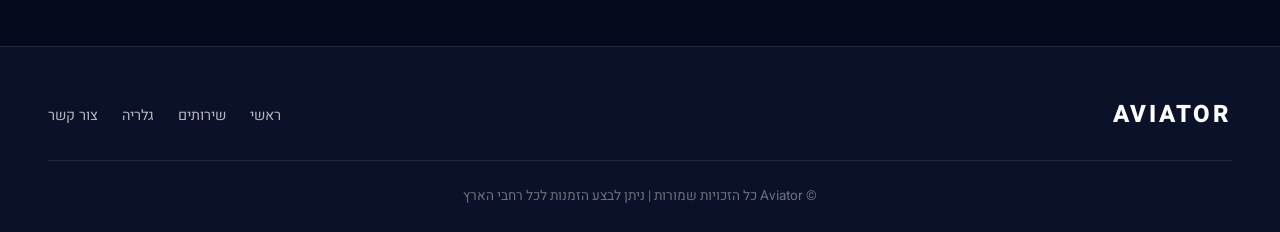
<file: bar-mitzvah.html>
<!DOCTYPE html>
<html lang="he" dir="rtl">

<head>
    <meta charset="UTF-8">
    <meta name="viewport" content="width=device-width, initial-scale=1.0">
    <title>בר/בת מצווה — AVIATOR</title>
    <meta name="description" content="הפכו את אירוע הבר/בת מצווה לחוויה בלתי נשכחת עם סימולטור טיסה בתא טייס אמיתי">
    <link rel="stylesheet" href="styles.css">
</head>

<body>
    <nav class="navbar scrolled" id="navbar">
        <div class="container">
            <a href="index.html" class="nav-logo">AVIATOR</a>
            <div class="nav-links" id="navLinks">
                <a href="index.html">ראשי</a>
                <a href="index.html#services">שירותים</a>
                <a href="index.html#about">אודותינו</a>
                <a href="gallery.html">גלריה</a>
                <a href="index.html#contact">צור קשר</a>
                <a href="tel:+972523735775" class="nav-cta">📞 052-373-5775</a>
            </div>
            <button class="nav-toggle" id="navToggle" aria-label="תפריט">
                <span></span><span></span><span></span>
            </button>
        </div>
    </nav>

    <section class="page-hero">
        <div class="hero-bg"><img src="images/service-barmitzvah-new.jpg" alt="בר/בת מצווה"></div>
        <div class="hero-overlay"></div>
        <div class="page-hero-content">
            <h1 class="reveal">בר / בת מצווה</h1>
            <p class="reveal reveal-delay-1">חוויית טיסה בלתי נשכחת ליום המיוחד</p>
        </div>
    </section>

    <section class="page-content">
        <div class="container">
            <div class="page-content-grid">
                <div class="page-text reveal">
                    <h2>הפכו את יום ההולדת לאירוע ייחודי</h2>
                    <p>חברת AVIATOR מביאה במיוחד בשבילכם סימולטור טיסה בתא טייס אמיתי של מטוס סילוני שבעבר טס בשמי
                        ישראל. כל הכפתורים, לוח שעונים, כיסא, ג'וסטיק — הכל אמיתי!</p>
                    <p>ילדים גדלים וחולמים להיות טייסים, אסטרונאוטים ואנשי פעלולים. אצלנו הם מקבלים אפשרות מדהימה ובלתי
                        נשכחת להרגיש את החוויה המרגשת של להיות טייס/ת.</p>
                    <p>הילד/ה שלכם וחבריו/חבריה נכנסים לתא טייס אמיתי ומבצעים טיסות, נחיתות, קרבות אוויר, משימות ודברים
                        מגניבים מעל כל מדינה בעולם!</p>

                    <h2>מה כלול?</h2>
                    <ul>
                        <li>סימולטור טיסה בתא טייס אמיתי של מטוס סילוני</li>
                        <li>הדרכה קצרה ומהנה לילדים ולאורחים</li>
                        <li>מגוון כלי טייס: F-18, בואינג 737, מטוס פיפר ועוד</li>
                        <li>משימות מרגשות: נחיתה על נושאת מטוסים, חיפוש במשולש ברמודה ועוד</li>
                        <li>תעודת טיסה מזכרת לכל ילד</li>
                    </ul>

                    <h2>פרטים טכניים</h2>
                    <p>תא הטייס הוא נייד ומסוגל לעבוד בכל מקום בארץ — בתוך בניין או מחוץ לו. פתח כניסה מינימלי: 1.60 מ'.
                        צריכת חשמל רגילה.</p>
                    <p>מידות: אורך 4.5 מ' / גובה 2 מ' / רוחב 1.60 מ'.</p>

                    <div style="margin-top: 32px;">
                        <a href="tel:+972523735775" class="btn-primary">📞 הזמינו עכשיו — 052-373-5775</a>
                    </div>
                </div>
                <div class="page-image reveal reveal-delay-2">
                    <img src="images/service-barmitzvah-new.jpg" alt="אירוע בר/בת מצווה עם תא טייס">
                </div>
            </div>
        </div>
    </section>

    <footer class="footer">
        <div class="container">
            <div class="footer-content">
                <div class="footer-logo">AVIATOR</div>
                <div class="footer-links">
                    <a href="index.html">ראשי</a>
                    <a href="index.html#services">שירותים</a>
                    <a href="gallery.html">גלריה</a>
                    <a href="index.html#contact">צור קשר</a>
                </div>
            </div>
            <div class="footer-bottom">
                <p>© Aviator כל הזכויות שמורות | ניתן לבצע הזמנות לכל רחבי הארץ</p>
            </div>
        </div>
    </footer>
    <script src="script.js"></script>
</body>

</html>
</file>
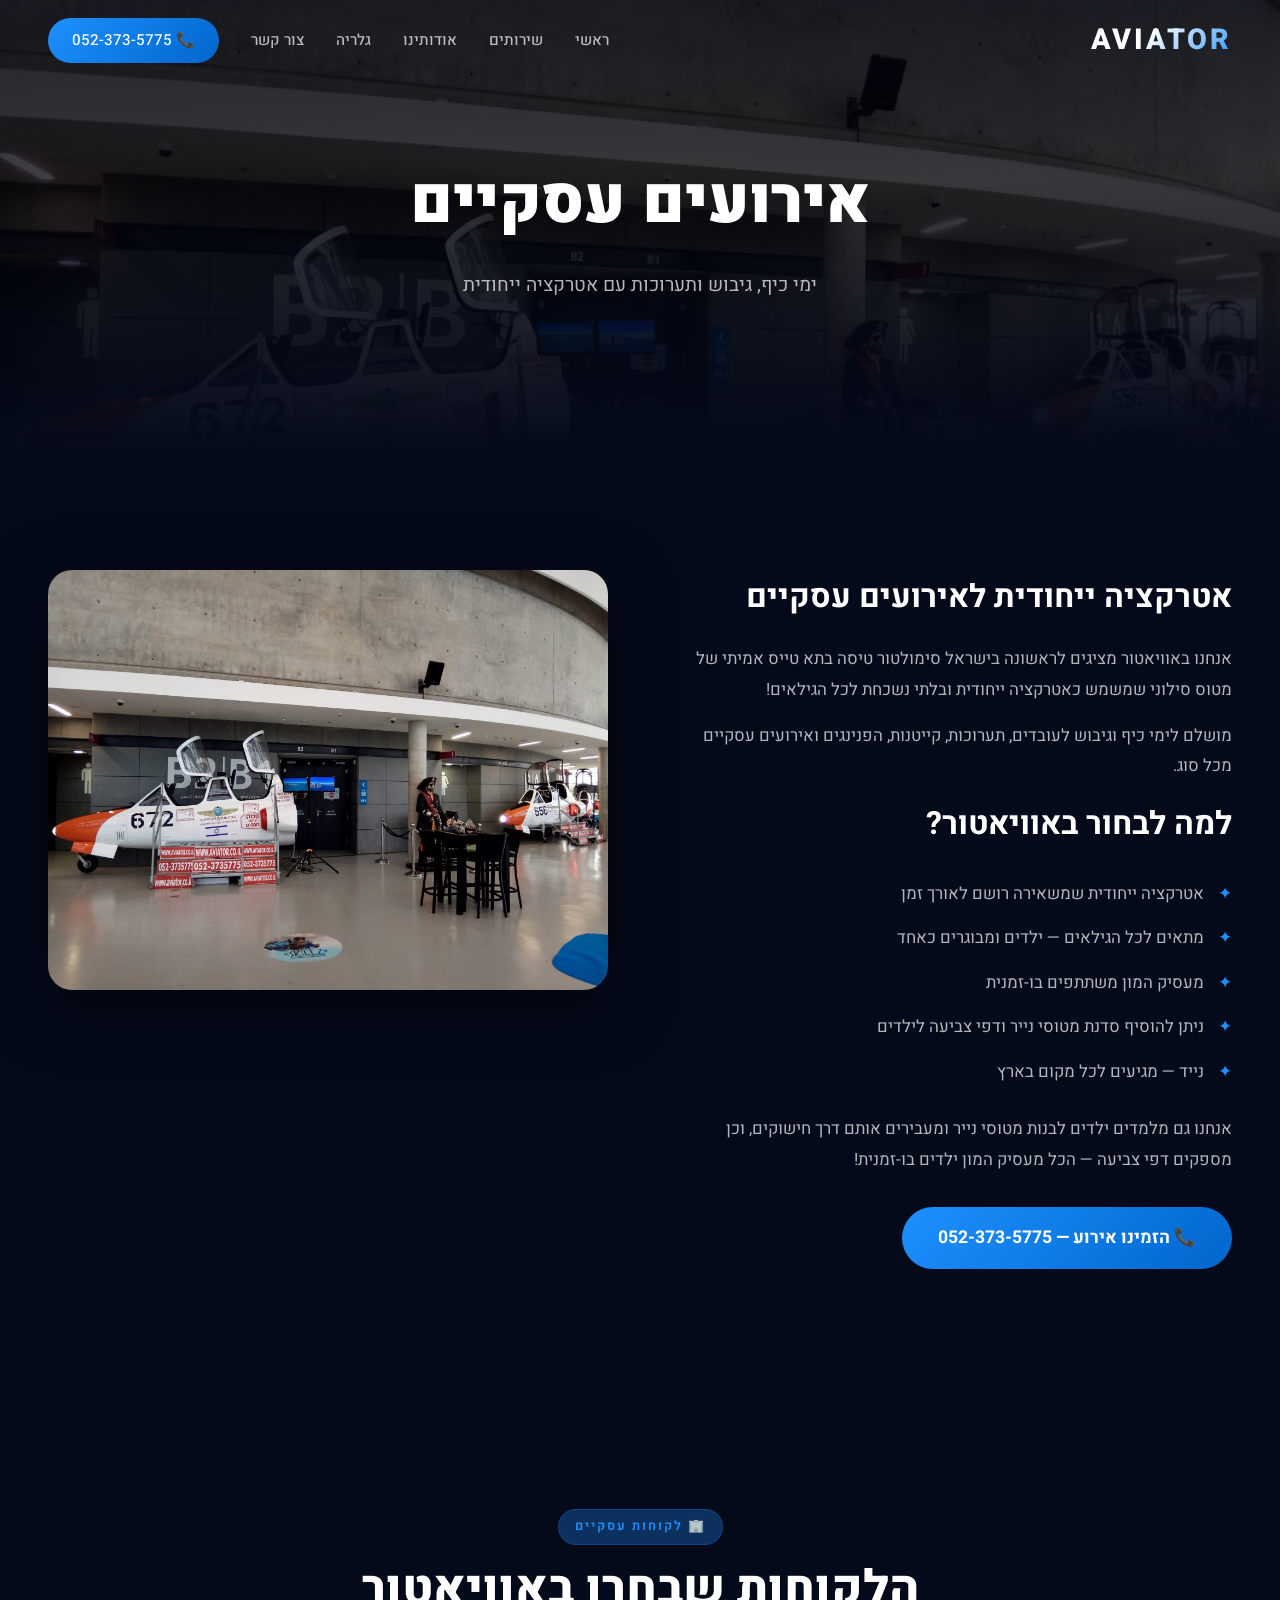
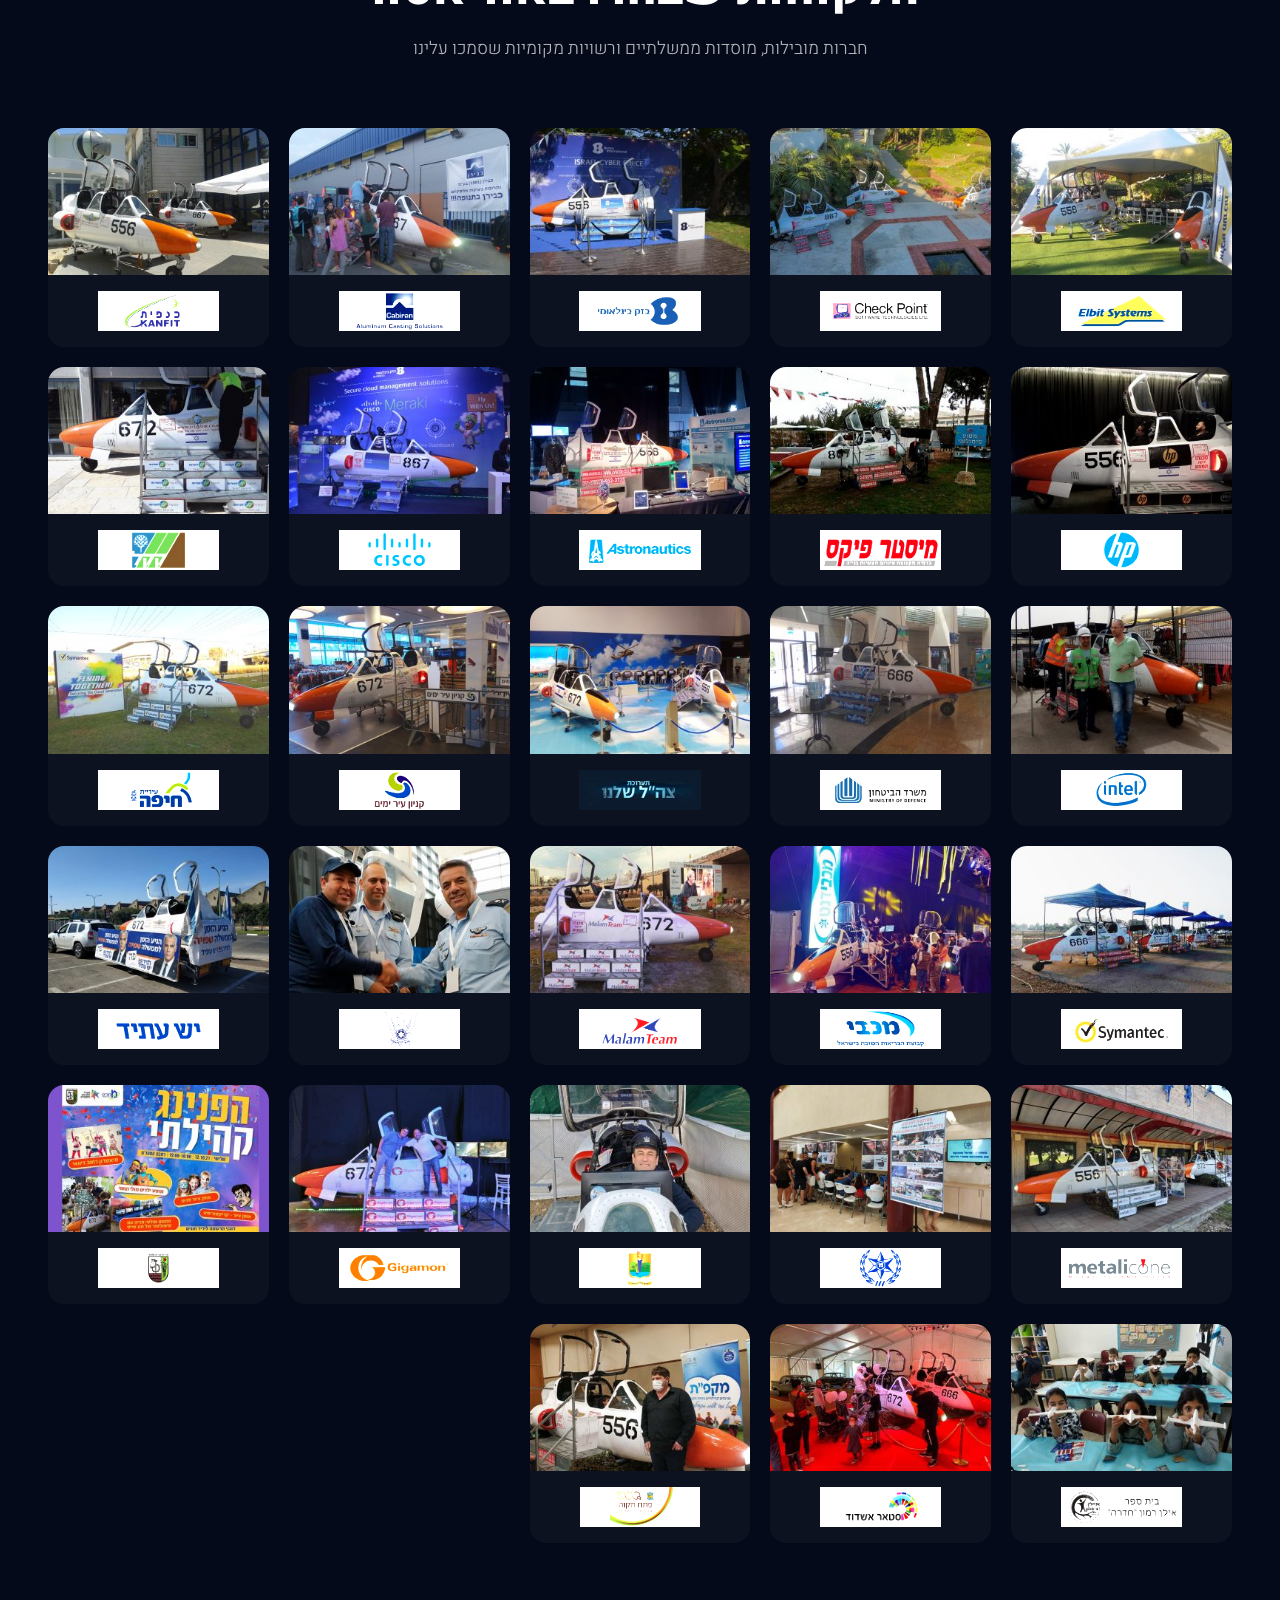
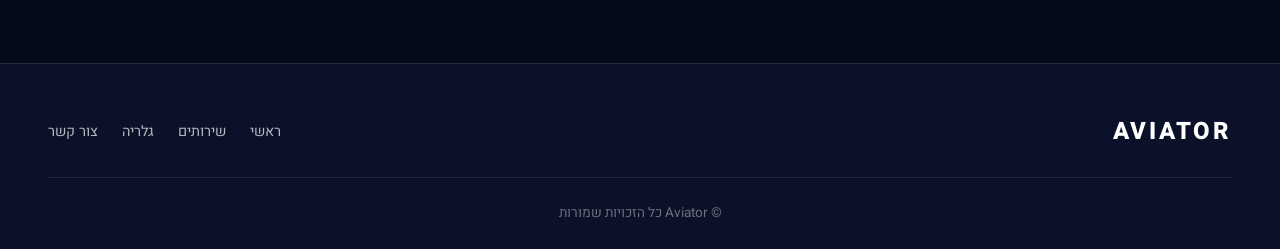
<file: business-events.html>
<!DOCTYPE html>
<html lang="he" dir="rtl">

<head>
    <meta charset="UTF-8">
    <meta name="viewport" content="width=device-width, initial-scale=1.0">
    <title>אירועים עסקיים — AVIATOR</title>
    <meta name="description" content="ימי כיף וגיבוש, תערוכות והפנינגים עם סימולטור טיסה בתא טייס אמיתי">
    <link rel="stylesheet" href="styles.css">
</head>

<body>
    <nav class="navbar scrolled" id="navbar">
        <div class="container">
            <a href="index.html" class="nav-logo">AVIATOR</a>
            <div class="nav-links" id="navLinks">
                <a href="index.html">ראשי</a>
                <a href="index.html#services">שירותים</a>
                <a href="index.html#about">אודותינו</a>
                <a href="gallery.html">גלריה</a>
                <a href="index.html#contact">צור קשר</a>
                <a href="tel:+972523735775" class="nav-cta">📞 052-373-5775</a>
            </div>
            <button class="nav-toggle" id="navToggle"
                aria-label="תפריט"><span></span><span></span><span></span></button>
        </div>
    </nav>

    <section class="page-hero">
        <div class="hero-bg"><img src="images/service-fundays.jpg" alt="אירועים עסקיים"></div>
        <div class="hero-overlay"></div>
        <div class="page-hero-content">
            <h1 class="reveal">אירועים עסקיים</h1>
            <p class="reveal reveal-delay-1">ימי כיף, גיבוש ותערוכות עם אטרקציה ייחודית</p>
        </div>
    </section>

    <section class="page-content">
        <div class="container">
            <div class="page-content-grid">
                <div class="page-text reveal">
                    <h2>אטרקציה ייחודית לאירועים עסקיים</h2>
                    <p>אנחנו באוויאטור מציגים לראשונה בישראל סימולטור טיסה בתא טייס אמיתי של מטוס סילוני שמשמש כאטרקציה
                        ייחודית ובלתי נשכחת לכל הגילאים!</p>
                    <p>מושלם לימי כיף וגיבוש לעובדים, תערוכות, קייטנות, הפנינגים ואירועים עסקיים מכל סוג.</p>

                    <h2>למה לבחור באוויאטור?</h2>
                    <ul>
                        <li>אטרקציה ייחודית שמשאירה רושם לאורך זמן</li>
                        <li>מתאים לכל הגילאים — ילדים ומבוגרים כאחד</li>
                        <li>מעסיק המון משתתפים בו-זמנית</li>
                        <li>ניתן להוסיף סדנת מטוסי נייר ודפי צביעה לילדים</li>
                        <li>נייד — מגיעים לכל מקום בארץ</li>
                    </ul>

                    <p>אנחנו גם מלמדים ילדים לבנות מטוסי נייר ומעבירים אותם דרך חישוקים, וכן מספקים דפי צביעה — הכל
                        מעסיק המון ילדים בו-זמנית!</p>

                    <div style="margin-top: 32px;">
                        <a href="tel:+972523735775" class="btn-primary">📞 הזמינו אירוע — 052-373-5775</a>
                    </div>
                </div>
                <div class="page-image reveal reveal-delay-2">
                    <img src="images/service-fundays.jpg" alt="אירוע עסקי עם תא טייס">
                </div>
            </div>
        </div>
    </section>

    <!-- ═══ BUSINESS CLIENTS GALLERY ═══ -->
    <section class="clients-gallery-section" id="clients">
        <div class="container">
            <div class="section-header">
                <div class="section-tag reveal">🏢 לקוחות עסקיים</div>
                <h2 class="section-title reveal reveal-delay-1">הלקוחות שבחרו באוויאטור</h2>
                <p class="section-subtitle reveal reveal-delay-2">חברות מובילות, מוסדות ממשלתיים ורשויות מקומיות שסמכו
                    עלינו</p>
            </div>

            <div class="clients-gallery-grid">
                <div class="client-gallery-card reveal">
                    <div class="client-gallery-photo"><img src="images/clients/event-elbit.jpg" alt="Elbit Systems"
                            loading="lazy"></div>
                    <div class="client-gallery-logo"><img src="images/clients/elbit.jpg" alt="Elbit Systems"></div>
                </div>
                <div class="client-gallery-card reveal reveal-delay-1">
                    <div class="client-gallery-photo"><img src="images/clients/event-checkpoint.jpg" alt="Check Point"
                            loading="lazy"></div>
                    <div class="client-gallery-logo"><img src="images/clients/checkpoint.jpg" alt="Check Point"></div>
                </div>
                <div class="client-gallery-card reveal reveal-delay-2">
                    <div class="client-gallery-photo"><img src="images/clients/event-bezeq.jpg" alt="בזק בינלאומי"
                            loading="lazy"></div>
                    <div class="client-gallery-logo"><img src="images/clients/bezeq.jpg" alt="בזק בינלאומי"></div>
                </div>
                <div class="client-gallery-card reveal reveal-delay-3">
                    <div class="client-gallery-photo"><img src="images/clients/event-cabiran.jpg" alt="Cabiran"
                            loading="lazy"></div>
                    <div class="client-gallery-logo"><img src="images/clients/cabiran.jpg" alt="Cabiran"></div>
                </div>
                <div class="client-gallery-card reveal">
                    <div class="client-gallery-photo"><img src="images/clients/event-kanfit.jpg" alt="Kanfit"
                            loading="lazy"></div>
                    <div class="client-gallery-logo"><img src="images/clients/kanfit.jpg" alt="Kanfit"></div>
                </div>
                <div class="client-gallery-card reveal reveal-delay-1">
                    <div class="client-gallery-photo"><img src="images/clients/event-hp.jpg" alt="HP" loading="lazy">
                    </div>
                    <div class="client-gallery-logo"><img src="images/clients/hp.jpg" alt="HP"></div>
                </div>
                <div class="client-gallery-card reveal reveal-delay-2">
                    <div class="client-gallery-photo"><img src="images/clients/event-misterfix.jpg" alt="מיסטר פיקס"
                            loading="lazy"></div>
                    <div class="client-gallery-logo"><img src="images/clients/misterfix.jpg" alt="מיסטר פיקס"></div>
                </div>
                <div class="client-gallery-card reveal reveal-delay-3">
                    <div class="client-gallery-photo"><img src="images/clients/event-astronautics.jpg"
                            alt="Astronautics" loading="lazy"></div>
                    <div class="client-gallery-logo"><img src="images/clients/astronautics.jpg" alt="Astronautics">
                    </div>
                </div>
                <div class="client-gallery-card reveal">
                    <div class="client-gallery-photo"><img src="images/clients/event-cisco.jpg" alt="CISCO"
                            loading="lazy"></div>
                    <div class="client-gallery-logo"><img src="images/clients/cisco.jpg" alt="CISCO"></div>
                </div>
                <div class="client-gallery-card reveal reveal-delay-1">
                    <div class="client-gallery-photo"><img src="images/clients/event-kkl.jpg" alt="KKL" loading="lazy">
                    </div>
                    <div class="client-gallery-logo"><img src="images/clients/kkl.jpg" alt="KKL"></div>
                </div>
                <div class="client-gallery-card reveal reveal-delay-2">
                    <div class="client-gallery-photo"><img src="images/clients/event-intel.jpg" alt="Intel"
                            loading="lazy"></div>
                    <div class="client-gallery-logo"><img src="images/clients/intel.jpg" alt="Intel"></div>
                </div>
                <div class="client-gallery-card reveal reveal-delay-3">
                    <div class="client-gallery-photo"><img src="images/clients/event-mod.jpg" alt="משרד הביטחון"
                            loading="lazy"></div>
                    <div class="client-gallery-logo"><img src="images/clients/mod.jpg" alt="משרד הביטחון"></div>
                </div>
                <div class="client-gallery-card reveal">
                    <div class="client-gallery-photo"><img src="images/clients/event-zahal.jpg" alt="צה״ל"
                            loading="lazy"></div>
                    <div class="client-gallery-logo"><img src="images/clients/zahal.jpg" alt="צה״ל שלנו"></div>
                </div>
                <div class="client-gallery-card reveal reveal-delay-1">
                    <div class="client-gallery-photo"><img src="images/clients/event-iryamim.jpg" alt="קניון עיר ימים"
                            loading="lazy"></div>
                    <div class="client-gallery-logo"><img src="images/clients/iryamim.jpg" alt="קניון עיר ימים"></div>
                </div>
                <div class="client-gallery-card reveal reveal-delay-2">
                    <div class="client-gallery-photo"><img src="images/clients/event-haifa.jpg" alt="עיריית חיפה"
                            loading="lazy"></div>
                    <div class="client-gallery-logo"><img src="images/clients/haifa.jpg" alt="עיריית חיפה"></div>
                </div>
                <div class="client-gallery-card reveal reveal-delay-3">
                    <div class="client-gallery-photo"><img src="images/clients/event-symantec.jpg" alt="Symantec"
                            loading="lazy"></div>
                    <div class="client-gallery-logo"><img src="images/clients/symantec.jpg" alt="Symantec"></div>
                </div>
                <div class="client-gallery-card reveal">
                    <div class="client-gallery-photo"><img src="images/clients/event-maccabi.jpg" alt="מכבי"
                            loading="lazy"></div>
                    <div class="client-gallery-logo"><img src="images/clients/maccabi.jpg" alt="מכבי"></div>
                </div>
                <div class="client-gallery-card reveal reveal-delay-1">
                    <div class="client-gallery-photo"><img src="images/clients/event-malamteam.jpg" alt="Malam Team"
                            loading="lazy"></div>
                    <div class="client-gallery-logo"><img src="images/clients/malamteam.jpg" alt="Malam Team"></div>
                </div>
                <div class="client-gallery-card reveal reveal-delay-2">
                    <div class="client-gallery-photo"><img src="images/clients/event-police.jpg" alt="משטרת ישראל"
                            loading="lazy"></div>
                    <div class="client-gallery-logo"><img src="images/clients/police.jpg" alt="משטרת ישראל"></div>
                </div>
                <div class="client-gallery-card reveal reveal-delay-3">
                    <div class="client-gallery-photo"><img src="images/clients/event-metalicone.jpg" alt="Metalicone"
                            loading="lazy"></div>
                    <div class="client-gallery-logo"><img src="images/clients/metalicone.jpg" alt="Metalicone"></div>
                </div>
                <div class="client-gallery-card reveal">
                    <div class="client-gallery-photo"><img src="images/clients/event-gigamon.jpg" alt="Gigamon"
                            loading="lazy"></div>
                    <div class="client-gallery-logo"><img src="images/clients/gigamon.jpg" alt="Gigamon"></div>
                </div>
                <div class="client-gallery-card reveal reveal-delay-1">
                    <div class="client-gallery-photo"><img src="images/clients/event-yadiryamim.jpg" alt="ידי ימים"
                            loading="lazy"></div>
                    <div class="client-gallery-logo"><img src="images/clients/yadiryamim.jpg" alt="ידי ימים"></div>
                </div>
                <div class="client-gallery-card reveal reveal-delay-2">
                    <div class="client-gallery-photo"><img src="images/clients/event-migdalhaemek.jpg" alt="מגדל העמק"
                            loading="lazy"></div>
                    <div class="client-gallery-logo"><img src="images/clients/migdalhaemek.jpg" alt="מגדל העמק"></div>
                </div>
                <div class="client-gallery-card reveal reveal-delay-3">
                    <div class="client-gallery-photo"><img src="images/clients/event-petachtikva.jpg" alt="פתח תקווה"
                            loading="lazy"></div>
                    <div class="client-gallery-logo"><img src="images/clients/petachtikva.jpg" alt="פתח תקווה"></div>
                </div>
                <div class="client-gallery-card reveal">
                    <div class="client-gallery-photo"><img src="images/clients/event-kiriatmalachi.jpg"
                            alt="קריית מלאכי" loading="lazy"></div>
                    <div class="client-gallery-logo"><img src="images/clients/kiriatmalachi.png" alt="קריית מלאכי">
                    </div>
                </div>
                <div class="client-gallery-card reveal reveal-delay-1">
                    <div class="client-gallery-photo"><img src="images/clients/event-ilanramon.jpg" alt="אילן רמון"
                            loading="lazy"></div>
                    <div class="client-gallery-logo"><img src="images/clients/ilanramon.jpg" alt="אילן רמון"></div>
                </div>
                <div class="client-gallery-card reveal reveal-delay-2">
                    <div class="client-gallery-photo"><img src="images/clients/event-starashdod.jpg" alt="סטאר אשדוד"
                            loading="lazy"></div>
                    <div class="client-gallery-logo"><img src="images/clients/starashdod.jpg" alt="סטאר אשדוד"></div>
                </div>
                <div class="client-gallery-card reveal reveal-delay-3">
                    <div class="client-gallery-photo"><img src="images/clients/event-petachtikva2.jpg" alt="פתח תקווה"
                            loading="lazy"></div>
                    <div class="client-gallery-logo"><img src="images/clients/petachtikva2.png" alt="פתח תקווה"></div>
                </div>
            </div>
        </div>
    </section>

    <footer class="footer">
        <div class="container">
            <div class="footer-content">
                <div class="footer-logo">AVIATOR</div>
                <div class="footer-links">
                    <a href="index.html">ראשי</a><a href="index.html#services">שירותים</a><a
                        href="gallery.html">גלריה</a><a href="index.html#contact">צור קשר</a>
                </div>
            </div>
            <div class="footer-bottom">
                <p>© Aviator כל הזכויות שמורות</p>
            </div>
        </div>
    </footer>
    <script src="script.js"></script>
</body>

</html>
</file>
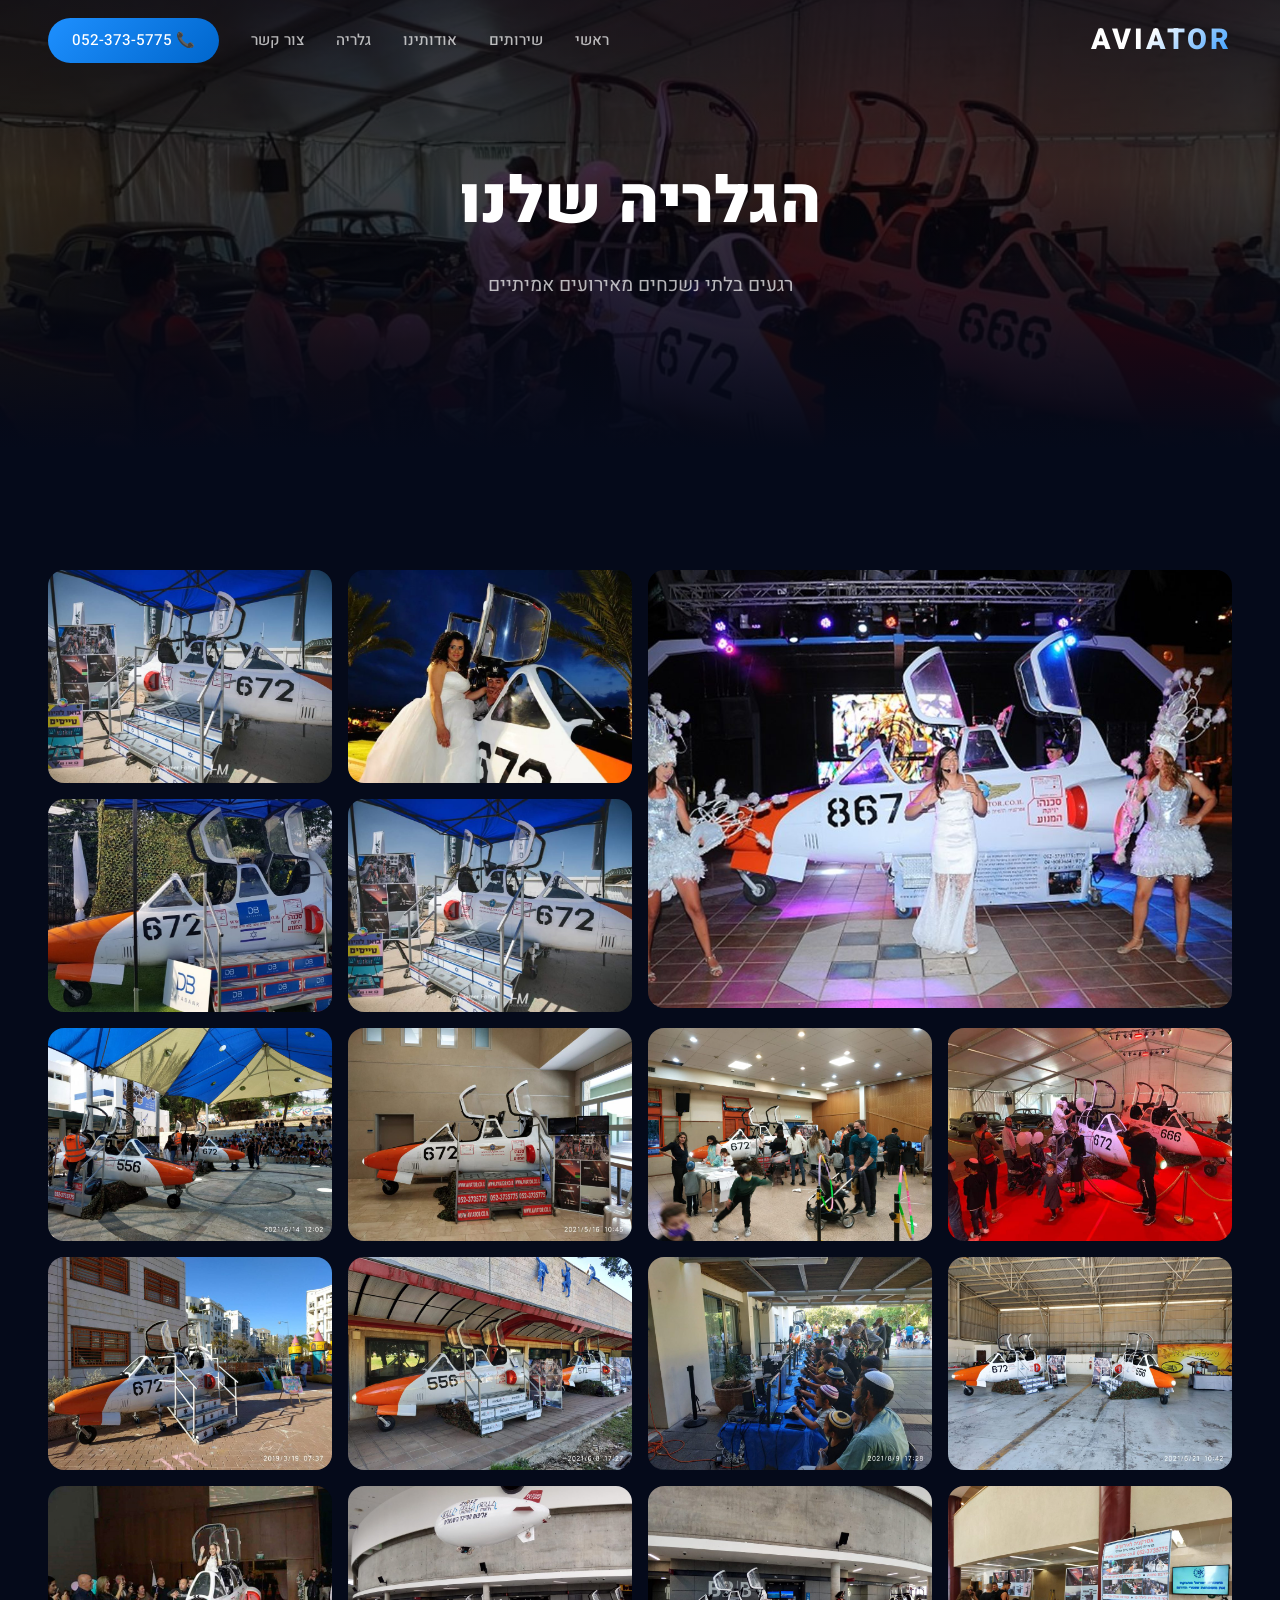
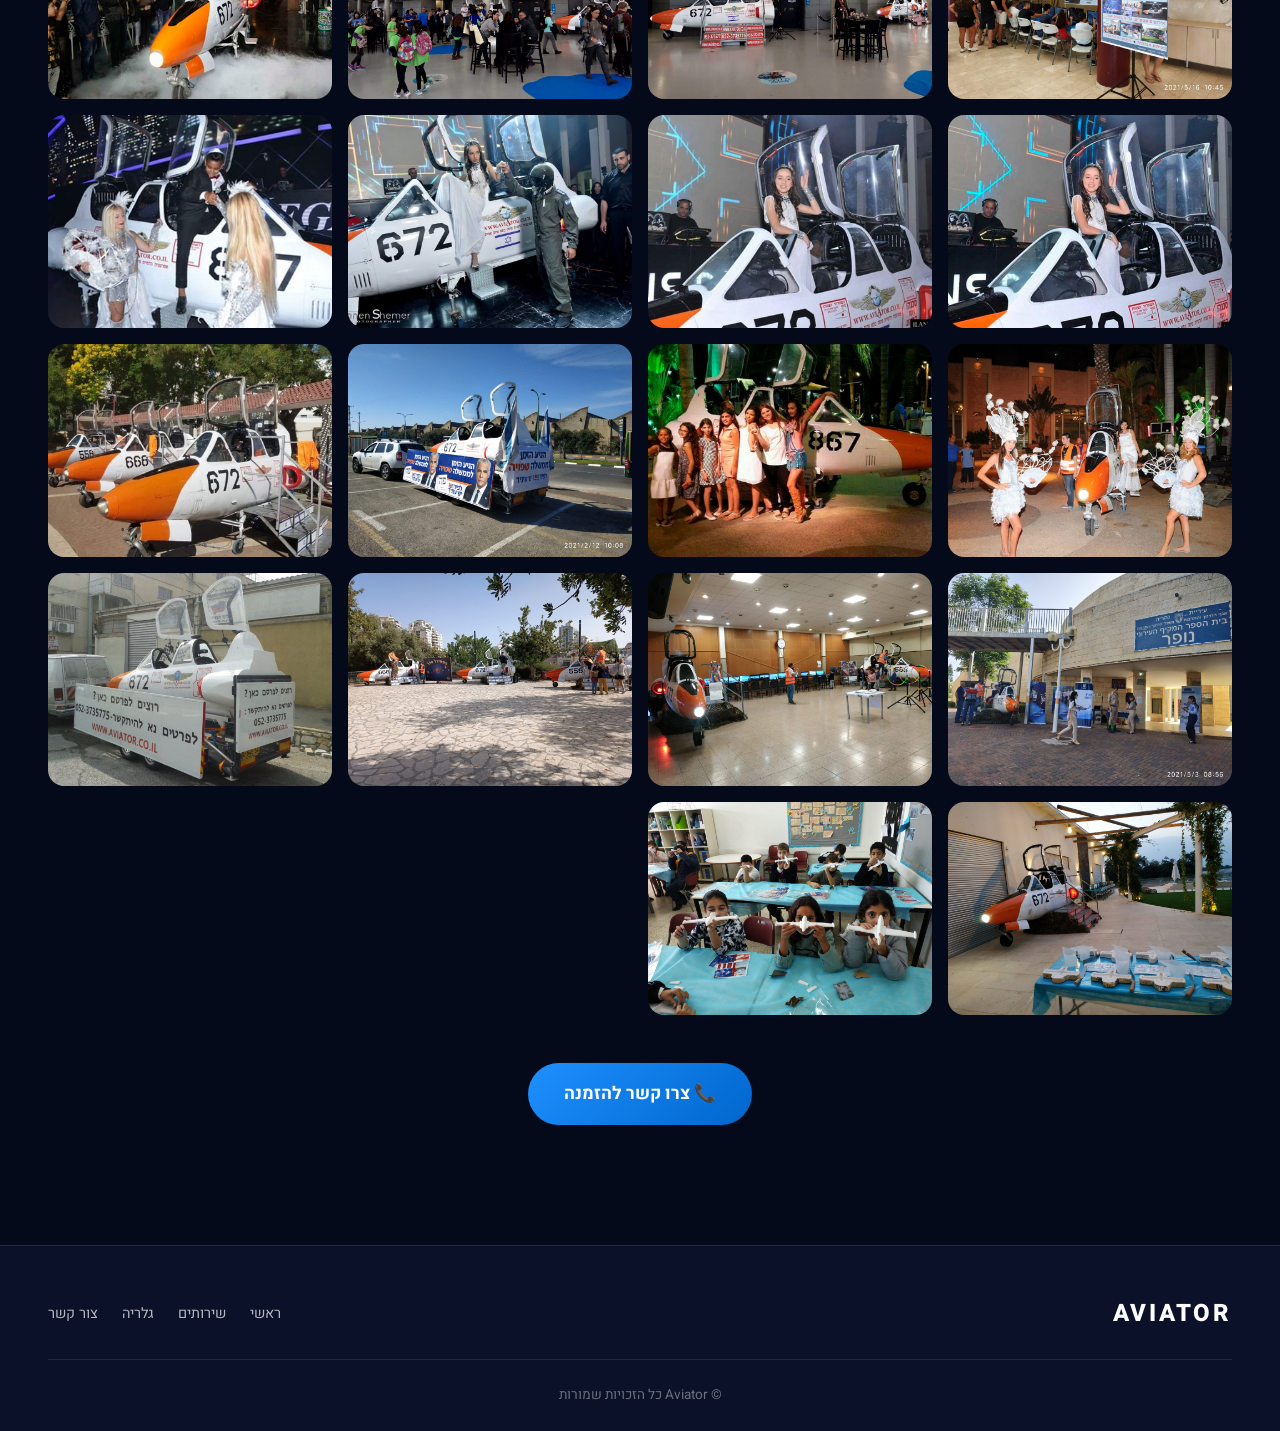
<file: gallery.html>
<!DOCTYPE html>
<html lang="he" dir="rtl">

<head>
    <meta charset="UTF-8">
    <meta name="viewport" content="width=device-width, initial-scale=1.0">
    <title>גלריה — AVIATOR</title>
    <meta name="description" content="תמונות מאירועים של AVIATOR — סימולטור טיסה בתא טייס אמיתי">
    <link rel="stylesheet" href="styles.css">
</head>

<body>
    <nav class="navbar scrolled" id="navbar">
        <div class="container">
            <a href="index.html" class="nav-logo">AVIATOR</a>
            <div class="nav-links" id="navLinks">
                <a href="index.html">ראשי</a><a href="index.html#services">שירותים</a><a
                    href="index.html#about">אודותינו</a><a href="gallery.html">גלריה</a><a href="index.html#contact">צור
                    קשר</a>
                <a href="tel:+972523735775" class="nav-cta">📞 052-373-5775</a>
            </div>
            <button class="nav-toggle" id="navToggle"
                aria-label="תפריט"><span></span><span></span><span></span></button>
        </div>
    </nav>

    <section class="page-hero">
        <div class="hero-bg"><img src="images/event-exhibition.jpg" alt="גלריה"></div>
        <div class="hero-overlay"></div>
        <div class="page-hero-content">
            <h1 class="reveal">הגלריה שלנו</h1>
            <p class="reveal reveal-delay-1">רגעים בלתי נשכחים מאירועים אמיתיים</p>
        </div>
    </section>

    <section class="page-content">
        <div class="container">
            <div class="full-gallery-grid">
                <div class="gallery-item reveal"><img src="images/hero-event.jpg" alt="אירוע"></div>
                <div class="gallery-item reveal reveal-delay-1"><img src="images/hero-wedding.jpg" alt="חתונה"></div>
                <div class="gallery-item reveal reveal-delay-2"><img src="images/hero-cockpit.jpg" alt="תא טייס"></div>
                <div class="gallery-item reveal reveal-delay-3"><img src="images/cockpit-outdoor.jpg"
                        alt="תא טייס בחוץ"></div>
                <div class="gallery-item reveal"><img src="images/cockpit-corporate.jpg" alt="אירוע עסקי"></div>
                <div class="gallery-item reveal reveal-delay-1"><img src="images/event-exhibition.jpg" alt="תערוכה">
                </div>
                <div class="gallery-item reveal reveal-delay-2"><img src="images/gallery-1.jpg" alt="גלריה 1"></div>
                <div class="gallery-item reveal reveal-delay-3"><img src="images/gallery-2.jpg" alt="גלריה 2"></div>
                <div class="gallery-item reveal"><img src="images/gallery-3.jpg" alt="גלריה 3"></div>
                <div class="gallery-item reveal reveal-delay-1"><img src="images/gallery-4.jpg" alt="גלריה 4"></div>
                <div class="gallery-item reveal reveal-delay-2"><img src="images/gallery-5.jpg" alt="גלריה 5"></div>
                <div class="gallery-item reveal reveal-delay-3"><img src="images/gallery-6.jpg" alt="גלריה 6"></div>
                <div class="gallery-item reveal"><img src="images/gallery-7.jpg" alt="גלריה 7"></div>
                <div class="gallery-item reveal reveal-delay-1"><img src="images/gallery-8.jpg" alt="גלריה 8"></div>
                <div class="gallery-item reveal reveal-delay-2"><img src="images/gallery-9.jpg" alt="גלריה 9"></div>
                <div class="gallery-item reveal reveal-delay-3"><img src="images/gallery-10.jpg" alt="גלריה 10"></div>
                <div class="gallery-item reveal"><img src="images/gallery-11.jpg" alt="גלריה 11"></div>
                <div class="gallery-item reveal reveal-delay-1"><img src="images/gallery-12.jpg" alt="גלריה 12"></div>
                <div class="gallery-item reveal reveal-delay-2"><img src="images/about-1.jpg" alt="אודות 1"></div>
                <div class="gallery-item reveal reveal-delay-3"><img src="images/about-2.jpg" alt="אודות 2"></div>
                <div class="gallery-item reveal"><img src="images/about-3.jpg" alt="אודות 3"></div>
                <div class="gallery-item reveal reveal-delay-1"><img src="images/about-4.jpg" alt="אודות 4"></div>
                <div class="gallery-item reveal reveal-delay-2"><img src="images/about-5.jpg" alt="אודות 5"></div>
                <div class="gallery-item reveal reveal-delay-3"><img src="images/service-barmitzvah.jpg" alt="בר מצווה">
                </div>
                <div class="gallery-item reveal"><img src="images/service-events.jpg" alt="אירועים"></div>
                <div class="gallery-item reveal reveal-delay-1"><img src="images/service-hall.jpg" alt="אולם"></div>
                <div class="gallery-item reveal reveal-delay-2"><img src="images/service-private.jpg" alt="אירוע פרטי">
                </div>
                <div class="gallery-item reveal reveal-delay-3"><img src="images/service-advertising.jpg" alt="פרסום">
                </div>
                <div class="gallery-item reveal"><img src="images/service-workshops.jpg" alt="סדנה"></div>
                <div class="gallery-item reveal reveal-delay-1"><img src="images/clients-1.jpg" alt="לקוחות 1"></div>
                <div class="gallery-item reveal reveal-delay-2"><img src="images/clients-2.jpg" alt="לקוחות 2"></div>
            </div>

            <div class="gallery-cta reveal" style="margin-top: 48px;">
                <a href="index.html#contact" class="btn-primary">📞 צרו קשר להזמנה</a>
            </div>
        </div>
    </section>

    <footer class="footer">
        <div class="container">
            <div class="footer-content">
                <div class="footer-logo">AVIATOR</div>
                <div class="footer-links"><a href="index.html">ראשי</a><a href="index.html#services">שירותים</a><a
                        href="gallery.html">גלריה</a><a href="index.html#contact">צור קשר</a></div>
            </div>
            <div class="footer-bottom">
                <p>© Aviator כל הזכויות שמורות</p>
            </div>
        </div>
    </footer>
    <script src="script.js"></script>
</body>

</html>
</file>
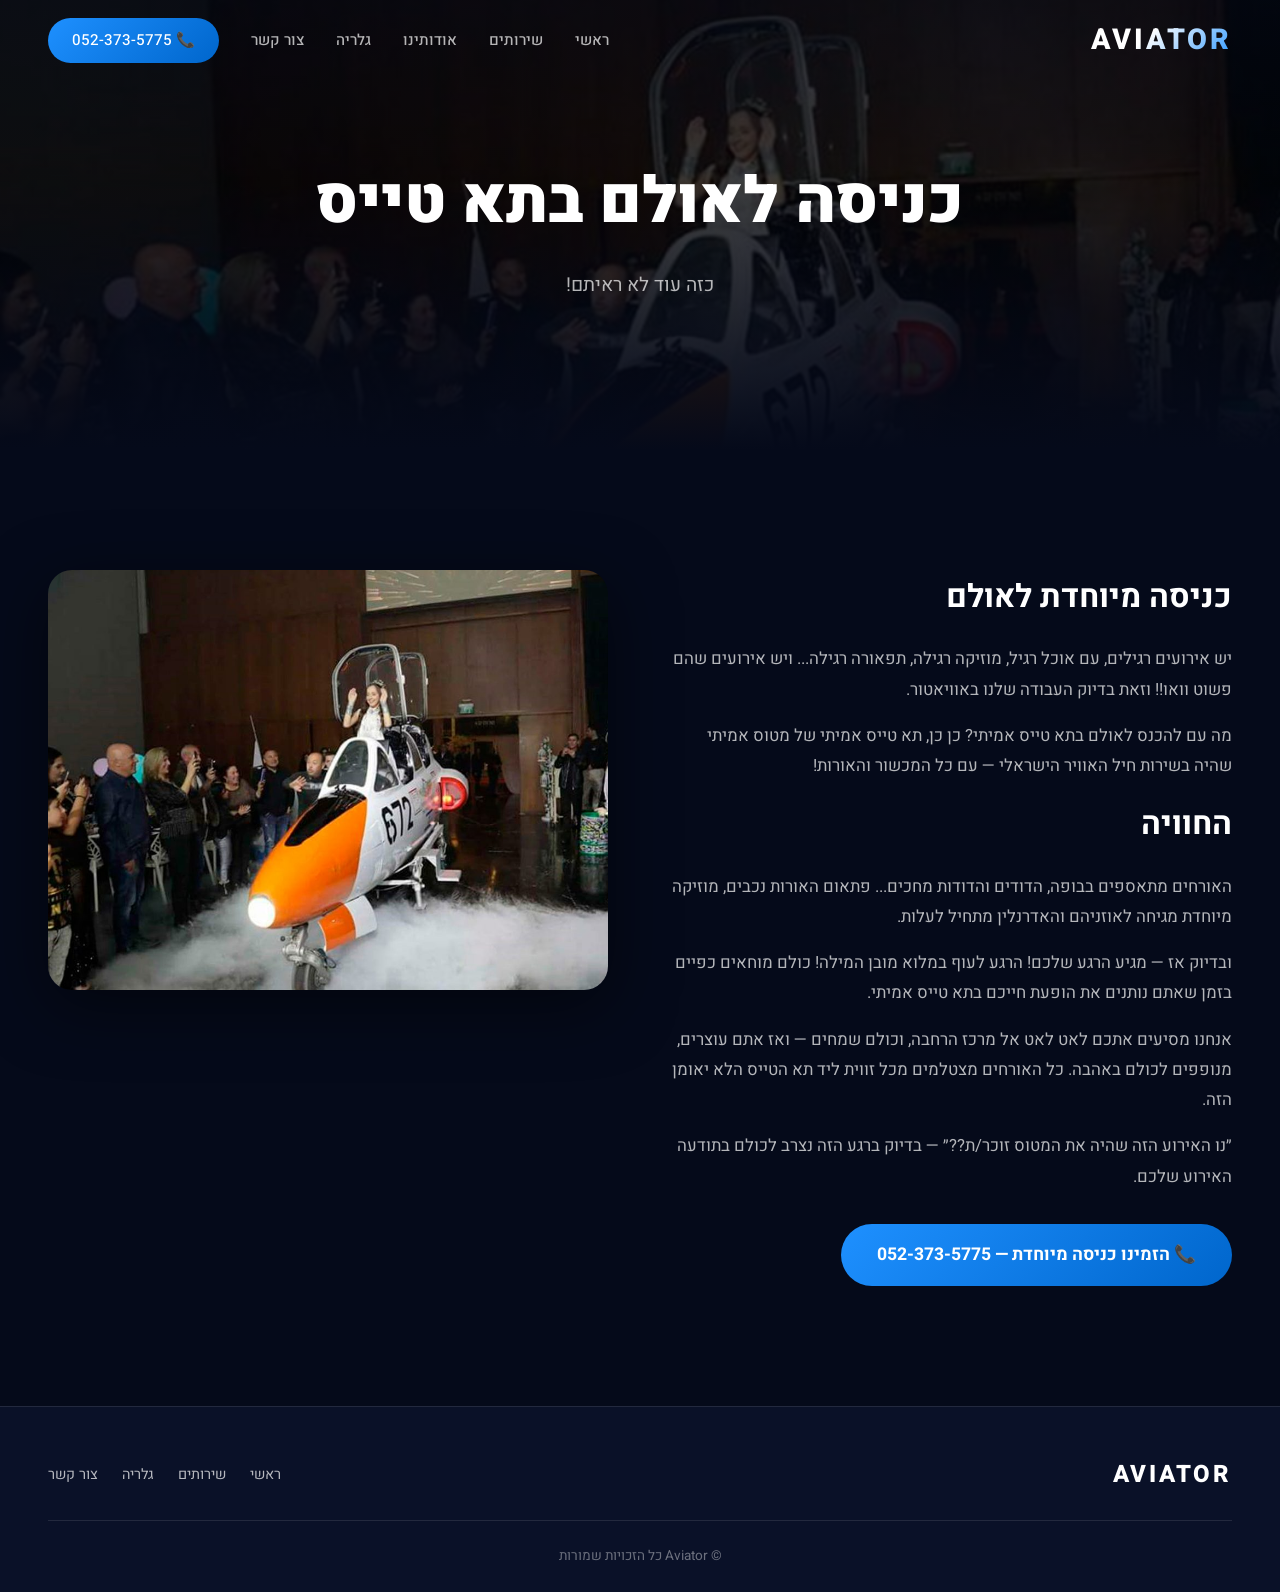
<file: hall-entry.html>
<!DOCTYPE html>
<html lang="he" dir="rtl">

<head>
    <meta charset="UTF-8">
    <meta name="viewport" content="width=device-width, initial-scale=1.0">
    <title>כניסה לאולם בתא טייס — AVIATOR</title>
    <meta name="description" content="כניסה מיוחדת ובלתי נשכחת לאולם האירועים בתא טייס אמיתי של מטוס סילוני">
    <link rel="stylesheet" href="styles.css">
</head>

<body>
    <nav class="navbar scrolled" id="navbar">
        <div class="container">
            <a href="index.html" class="nav-logo">AVIATOR</a>
            <div class="nav-links" id="navLinks">
                <a href="index.html">ראשי</a><a href="index.html#services">שירותים</a><a
                    href="index.html#about">אודותינו</a><a href="gallery.html">גלריה</a><a href="index.html#contact">צור
                    קשר</a>
                <a href="tel:+972523735775" class="nav-cta">📞 052-373-5775</a>
            </div>
            <button class="nav-toggle" id="navToggle"
                aria-label="תפריט"><span></span><span></span><span></span></button>
        </div>
    </nav>

    <section class="page-hero">
        <div class="hero-bg"><img src="images/service-hall-entry.jpg" alt="כניסה לאולם בתא טייס"></div>
        <div class="hero-overlay"></div>
        <div class="page-hero-content">
            <h1 class="reveal">כניסה לאולם בתא טייס</h1>
            <p class="reveal reveal-delay-1">כזה עוד לא ראיתם!</p>
        </div>
    </section>

    <section class="page-content">
        <div class="container">
            <div class="page-content-grid">
                <div class="page-text reveal">
                    <h2>כניסה מיוחדת לאולם</h2>
                    <p>יש אירועים רגילים, עם אוכל רגיל, מוזיקה רגילה, תפאורה רגילה... ויש אירועים שהם פשוט וואו!! וזאת
                        בדיוק העבודה שלנו באוויאטור.</p>
                    <p>מה עם להכנס לאולם בתא טייס אמיתי? כן כן, תא טייס אמיתי של מטוס אמיתי שהיה בשירות חיל האוויר
                        הישראלי — עם כל המכשור והאורות!</p>

                    <h2>החוויה</h2>
                    <p>האורחים מתאספים בבופה, הדודים והדודות מחכים... פתאום האורות נכבים, מוזיקה מיוחדת מגיחה לאוזניהם
                        והאדרנלין מתחיל לעלות.</p>
                    <p>ובדיוק אז — מגיע הרגע שלכם! הרגע לעוף במלוא מובן המילה! כולם מוחאים כפיים בזמן שאתם נותנים את
                        הופעת חייכם בתא טייס אמיתי.</p>
                    <p>אנחנו מסיעים אתכם לאט לאט אל מרכז הרחבה, וכולם שמחים — ואז אתם עוצרים, מנופפים לכולם באהבה. כל
                        האורחים מצטלמים מכל זווית ליד תא הטייס הלא יאומן הזה.</p>
                    <p>״נו האירוע הזה שהיה את המטוס זוכר/ת??״ — בדיוק ברגע הזה נצרב לכולם בתודעה האירוע שלכם.</p>

                    <div style="margin-top: 32px;">
                        <a href="tel:+972523735775" class="btn-primary">📞 הזמינו כניסה מיוחדת — 052-373-5775</a>
                    </div>
                </div>
                <div class="page-image reveal reveal-delay-2">
                    <img src="images/service-hall-entry.jpg" alt="כניסה לאולם בתא טייס">
                </div>
            </div>
        </div>
    </section>

    <footer class="footer">
        <div class="container">
            <div class="footer-content">
                <div class="footer-logo">AVIATOR</div>
                <div class="footer-links"><a href="index.html">ראשי</a><a href="index.html#services">שירותים</a><a
                        href="gallery.html">גלריה</a><a href="index.html#contact">צור קשר</a></div>
            </div>
            <div class="footer-bottom">
                <p>© Aviator כל הזכויות שמורות</p>
            </div>
        </div>
    </footer>
    <script src="script.js"></script>
</body>

</html>
</file>
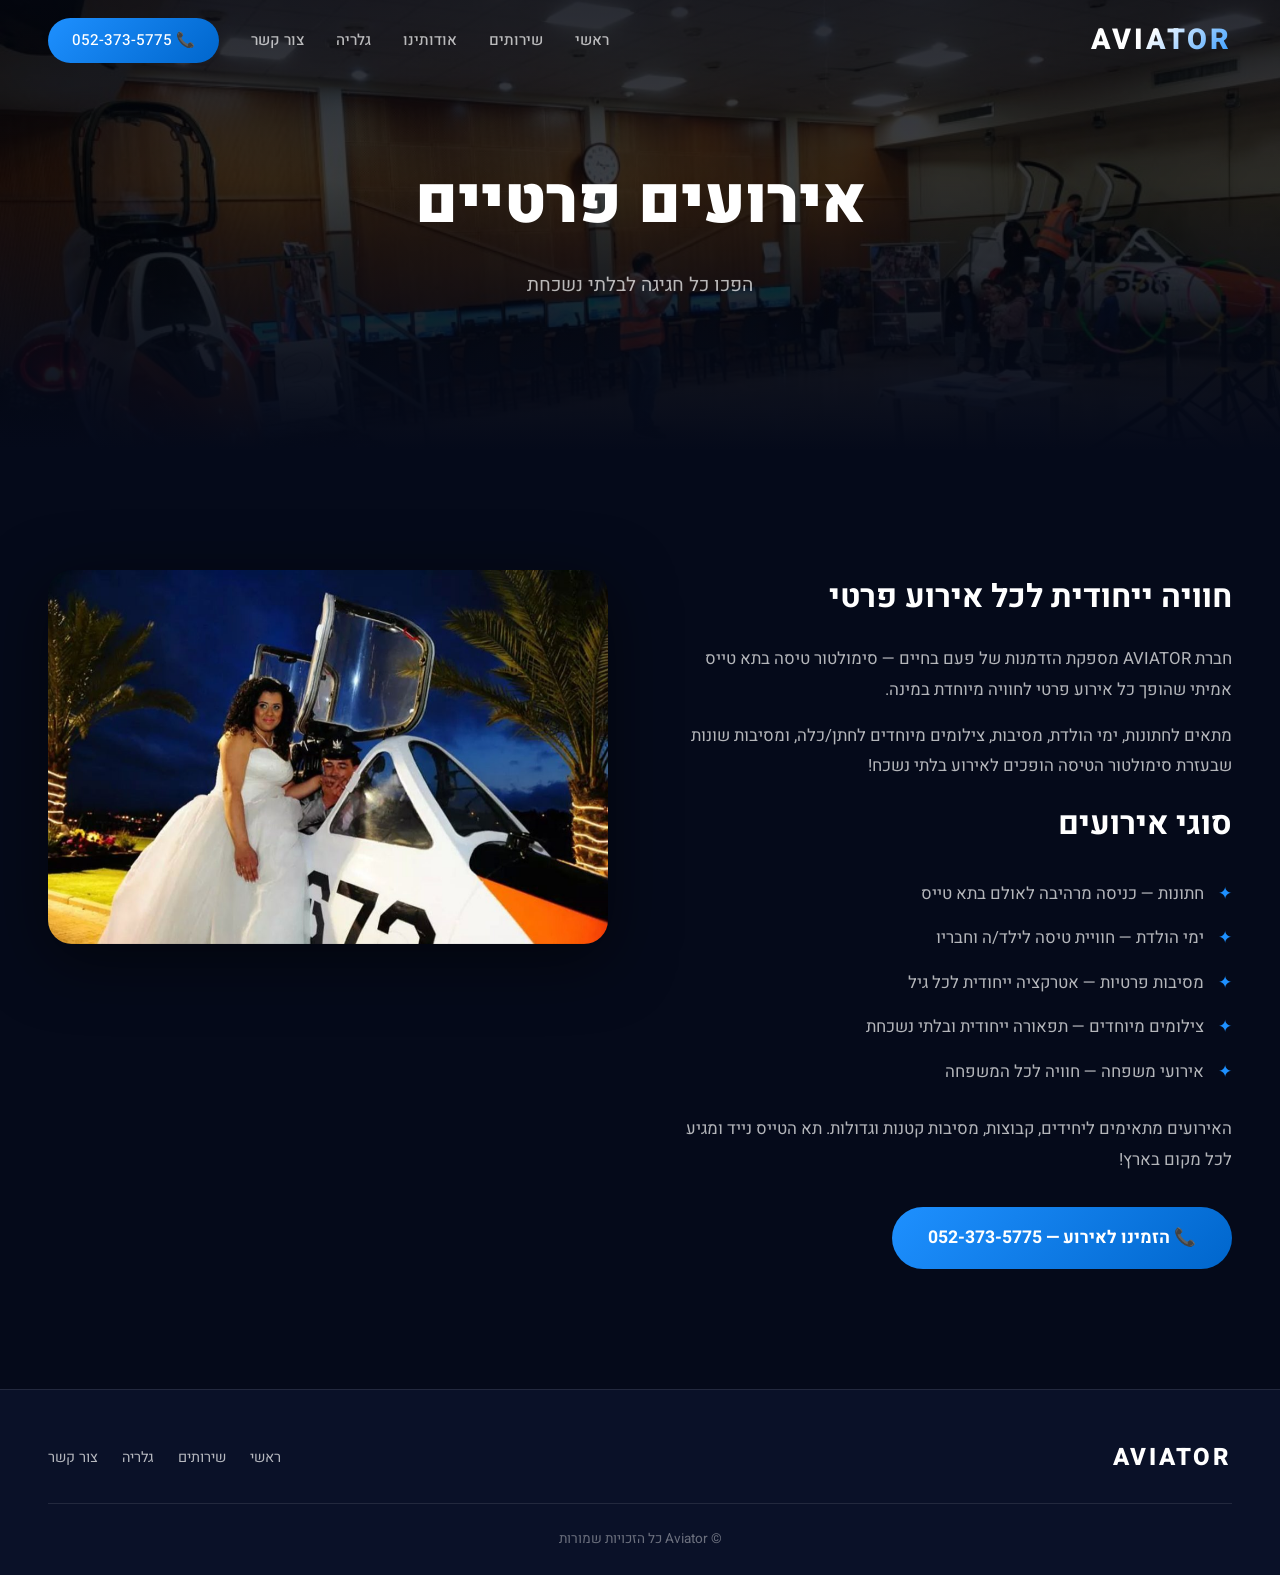
<file: private-events.html>
<!DOCTYPE html>
<html lang="he" dir="rtl">

<head>
    <meta charset="UTF-8">
    <meta name="viewport" content="width=device-width, initial-scale=1.0">
    <title>אירועים פרטיים — AVIATOR</title>
    <meta name="description" content="חתונות, מסיבות וימי הולדת עם סימולטור טיסה בתא טייס אמיתי">
    <link rel="stylesheet" href="styles.css">
</head>

<body>
    <nav class="navbar scrolled" id="navbar">
        <div class="container">
            <a href="index.html" class="nav-logo">AVIATOR</a>
            <div class="nav-links" id="navLinks">
                <a href="index.html">ראשי</a><a href="index.html#services">שירותים</a><a
                    href="index.html#about">אודותינו</a><a href="gallery.html">גלריה</a><a href="index.html#contact">צור
                    קשר</a>
                <a href="tel:+972523735775" class="nav-cta">📞 052-373-5775</a>
            </div>
            <button class="nav-toggle" id="navToggle"
                aria-label="תפריט"><span></span><span></span><span></span></button>
        </div>
    </nav>

    <section class="page-hero">
        <div class="hero-bg"><img src="images/service-private.jpg" alt="אירועים פרטיים"></div>
        <div class="hero-overlay"></div>
        <div class="page-hero-content">
            <h1 class="reveal">אירועים פרטיים</h1>
            <p class="reveal reveal-delay-1">הפכו כל חגיגה לבלתי נשכחת</p>
        </div>
    </section>

    <section class="page-content">
        <div class="container">
            <div class="page-content-grid">
                <div class="page-text reveal">
                    <h2>חוויה ייחודית לכל אירוע פרטי</h2>
                    <p>חברת AVIATOR מספקת הזדמנות של פעם בחיים — סימולטור טיסה בתא טייס אמיתי שהופך כל אירוע פרטי לחוויה
                        מיוחדת במינה.</p>
                    <p>מתאים לחתונות, ימי הולדת, מסיבות, צילומים מיוחדים לחתן/כלה, ומסיבות שונות שבעזרת סימולטור הטיסה
                        הופכים לאירוע בלתי נשכח!</p>

                    <h2>סוגי אירועים</h2>
                    <ul>
                        <li>חתונות — כניסה מרהיבה לאולם בתא טייס</li>
                        <li>ימי הולדת — חוויית טיסה לילד/ה וחבריו</li>
                        <li>מסיבות פרטיות — אטרקציה ייחודית לכל גיל</li>
                        <li>צילומים מיוחדים — תפאורה ייחודית ובלתי נשכחת</li>
                        <li>אירועי משפחה — חוויה לכל המשפחה</li>
                    </ul>

                    <p>האירועים מתאימים ליחידים, קבוצות, מסיבות קטנות וגדולות. תא הטייס נייד ומגיע לכל מקום בארץ!</p>

                    <div style="margin-top: 32px;">
                        <a href="tel:+972523735775" class="btn-primary">📞 הזמינו לאירוע — 052-373-5775</a>
                    </div>
                </div>
                <div class="page-image reveal reveal-delay-2">
                    <img src="images/hero-wedding.jpg" alt="אירוע פרטי עם תא טייס">
                </div>
            </div>
        </div>
    </section>

    <footer class="footer">
        <div class="container">
            <div class="footer-content">
                <div class="footer-logo">AVIATOR</div>
                <div class="footer-links"><a href="index.html">ראשי</a><a href="index.html#services">שירותים</a><a
                        href="gallery.html">גלריה</a><a href="index.html#contact">צור קשר</a></div>
            </div>
            <div class="footer-bottom">
                <p>© Aviator כל הזכויות שמורות</p>
            </div>
        </div>
    </footer>
    <script src="script.js"></script>
</body>

</html>
</file>
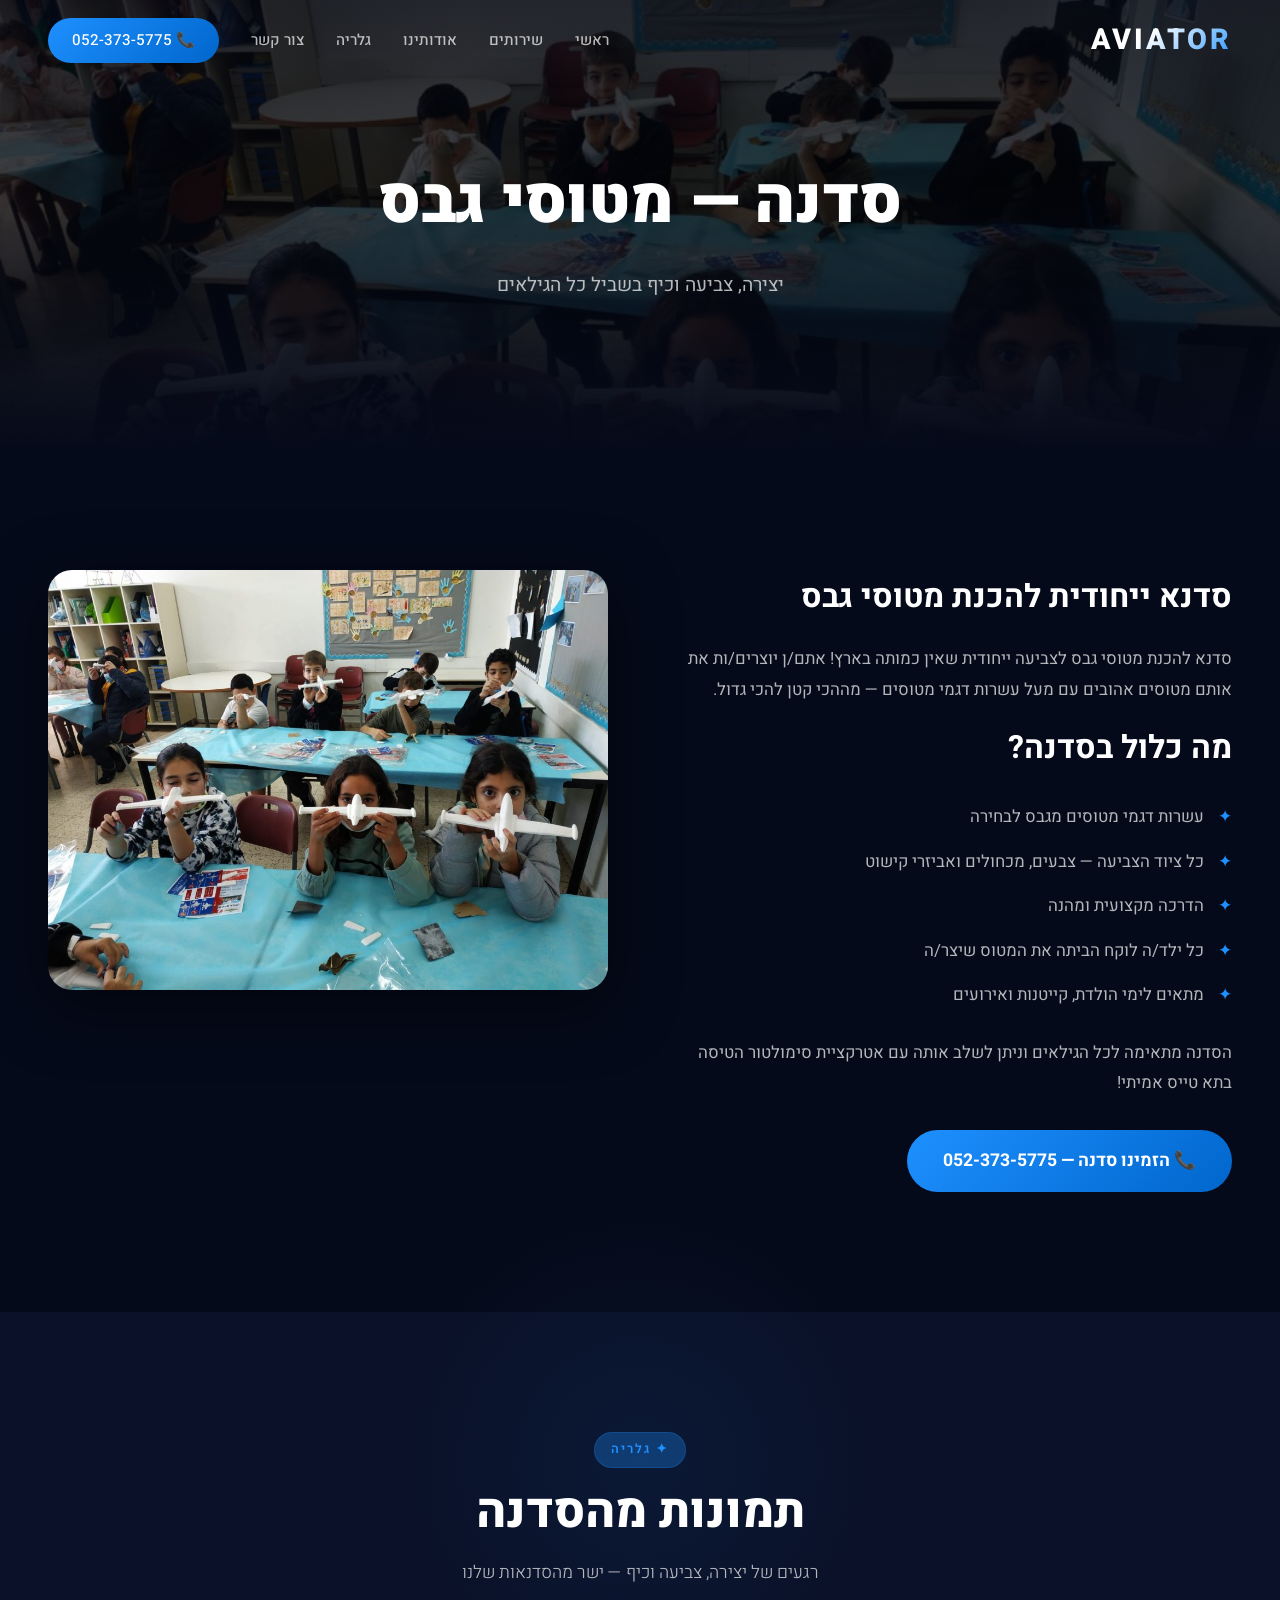
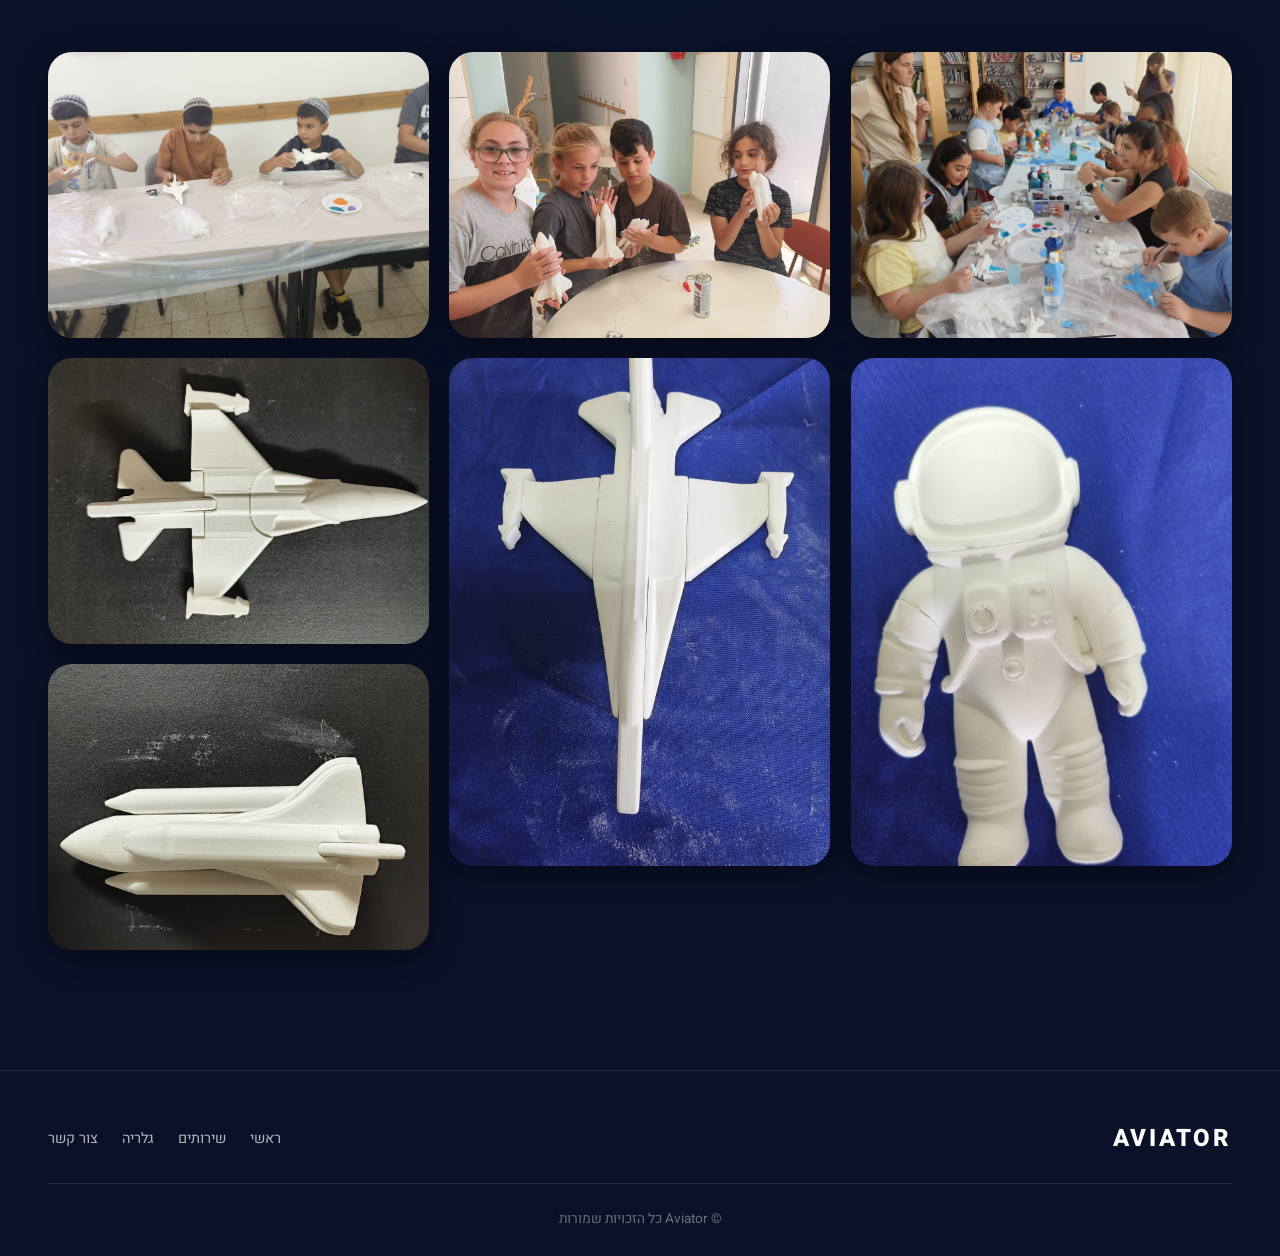
<file: workshop.html>
<!DOCTYPE html>
<html lang="he" dir="rtl">

<head>
    <meta charset="UTF-8">
    <meta name="viewport" content="width=device-width, initial-scale=1.0">
    <title>סדנה — מטוסי גבס — AVIATOR</title>
    <meta name="description" content="סדנא ייחודית להכנת מטוסי גבס לצביעה — עשרות דגמי מטוסים מההכי קטן להכי גדול">
    <link rel="stylesheet" href="styles.css">
</head>

<body>
    <nav class="navbar scrolled" id="navbar">
        <div class="container">
            <a href="index.html" class="nav-logo">AVIATOR</a>
            <div class="nav-links" id="navLinks">
                <a href="index.html">ראשי</a><a href="index.html#services">שירותים</a><a
                    href="index.html#about">אודותינו</a><a href="gallery.html">גלריה</a><a href="index.html#contact">צור
                    קשר</a>
                <a href="tel:+972523735775" class="nav-cta">📞 052-373-5775</a>
            </div>
            <button class="nav-toggle" id="navToggle"
                aria-label="תפריט"><span></span><span></span><span></span></button>
        </div>
    </nav>

    <section class="page-hero">
        <div class="hero-bg"><img src="images/service-gypsum.jpg" alt="סדנה מטוסי גבס"></div>
        <div class="hero-overlay"></div>
        <div class="page-hero-content">
            <h1 class="reveal">סדנה — מטוסי גבס</h1>
            <p class="reveal reveal-delay-1">יצירה, צביעה וכיף בשביל כל הגילאים</p>
        </div>
    </section>

    <section class="page-content">
        <div class="container">
            <div class="page-content-grid">
                <div class="page-text reveal">
                    <h2>סדנא ייחודית להכנת מטוסי גבס</h2>
                    <p>סדנא להכנת מטוסי גבס לצביעה ייחודית שאין כמותה בארץ! אתם/ן יוצרים/ות את אותם מטוסים אהובים עם מעל
                        עשרות דגמי מטוסים — מההכי קטן להכי גדול.</p>

                    <h2>מה כלול בסדנה?</h2>
                    <ul>
                        <li>עשרות דגמי מטוסים מגבס לבחירה</li>
                        <li>כל ציוד הצביעה — צבעים, מכחולים ואביזרי קישוט</li>
                        <li>הדרכה מקצועית ומהנה</li>
                        <li>כל ילד/ה לוקח הביתה את המטוס שיצר/ה</li>
                        <li>מתאים לימי הולדת, קייטנות ואירועים</li>
                    </ul>

                    <p>הסדנה מתאימה לכל הגילאים וניתן לשלב אותה עם אטרקציית סימולטור הטיסה בתא טייס אמיתי!</p>

                    <div style="margin-top: 32px;">
                        <a href="tel:+972523735775" class="btn-primary">📞 הזמינו סדנה — 052-373-5775</a>
                    </div>
                </div>
                <div class="page-image reveal reveal-delay-2">
                    <img src="images/service-gypsum.jpg" alt="סדנה מטוסי גבס">
                </div>
            </div>
        </div>
    </section>

    <section class="workshop-gallery">
        <div class="container">
            <div class="section-header reveal">
                <span class="section-tag">✦ גלריה</span>
                <h2 class="section-title">תמונות מהסדנה</h2>
                <p class="section-subtitle">רגעים של יצירה, צביעה וכיף — ישר מהסדנאות שלנו</p>
            </div>

            <div class="workshop-gallery-grid">
                <a href="#lightbox-1" class="workshop-gallery-item reveal">
                    <img src="images/גבס/WhatsApp-Image-2025-09-04-at-10.57.52_1ed563b9.jpg" alt="סדנת מטוסי גבס 1"
                        loading="lazy">
                    <div class="workshop-gallery-overlay">
                        <span class="workshop-gallery-zoom">🔍</span>
                    </div>
                </a>
                <a href="#lightbox-2" class="workshop-gallery-item reveal reveal-delay-1">
                    <img src="images/גבס/WhatsApp-Image-2025-09-04-at-10.57.53_2140645f.jpg" alt="סדנת מטוסי גבס 2"
                        loading="lazy">
                    <div class="workshop-gallery-overlay">
                        <span class="workshop-gallery-zoom">🔍</span>
                    </div>
                </a>
                <a href="#lightbox-3" class="workshop-gallery-item reveal reveal-delay-2">
                    <img src="images/גבס/WhatsApp-Image-2025-09-04-at-10.57.53_8b6f3021.jpg" alt="סדנת מטוסי גבס 3"
                        loading="lazy">
                    <div class="workshop-gallery-overlay">
                        <span class="workshop-gallery-zoom">🔍</span>
                    </div>
                </a>
                <a href="#lightbox-4" class="workshop-gallery-item reveal reveal-delay-3">
                    <img src="images/גבס/WhatsApp-Image-2025-09-04-at-10.57.53_d1b094c0.jpg" alt="סדנת מטוסי גבס 4"
                        loading="lazy">
                    <div class="workshop-gallery-overlay">
                        <span class="workshop-gallery-zoom">🔍</span>
                    </div>
                </a>
                <a href="#lightbox-5" class="workshop-gallery-item reveal">
                    <img src="images/גבס/WhatsApp-Image-2025-09-04-at-10.57.54_405fbf89.jpg" alt="סדנת מטוסי גבס 5"
                        loading="lazy">
                    <div class="workshop-gallery-overlay">
                        <span class="workshop-gallery-zoom">🔍</span>
                    </div>
                </a>
                <a href="#lightbox-6" class="workshop-gallery-item reveal reveal-delay-1">
                    <img src="images/גבס/WhatsApp-Image-2025-09-04-at-10.57.54_6a6ae74d.jpg" alt="סדנת מטוסי גבס 6"
                        loading="lazy">
                    <div class="workshop-gallery-overlay">
                        <span class="workshop-gallery-zoom">🔍</span>
                    </div>
                </a>
                <a href="#lightbox-7" class="workshop-gallery-item reveal reveal-delay-2">
                    <img src="images/גבס/WhatsApp-Image-2025-09-04-at-10.57.54_d02d0806.jpg" alt="סדנת מטוסי גבס 7"
                        loading="lazy">
                    <div class="workshop-gallery-overlay">
                        <span class="workshop-gallery-zoom">🔍</span>
                    </div>
                </a>
            </div>
        </div>
    </section>

    <!-- Lightbox overlays -->
    <div id="lightbox-1" class="lightbox-overlay">
        <a href="#" class="lightbox-close">&times;</a>
        <img src="images/גבס/WhatsApp-Image-2025-09-04-at-10.57.52_1ed563b9.jpg" alt="סדנת מטוסי גבס 1">
    </div>
    <div id="lightbox-2" class="lightbox-overlay">
        <a href="#" class="lightbox-close">&times;</a>
        <img src="images/גבס/WhatsApp-Image-2025-09-04-at-10.57.53_2140645f.jpg" alt="סדנת מטוסי גבס 2">
    </div>
    <div id="lightbox-3" class="lightbox-overlay">
        <a href="#" class="lightbox-close">&times;</a>
        <img src="images/גבס/WhatsApp-Image-2025-09-04-at-10.57.53_8b6f3021.jpg" alt="סדנת מטוסי גבס 3">
    </div>
    <div id="lightbox-4" class="lightbox-overlay">
        <a href="#" class="lightbox-close">&times;</a>
        <img src="images/גבס/WhatsApp-Image-2025-09-04-at-10.57.53_d1b094c0.jpg" alt="סדנת מטוסי גבס 4">
    </div>
    <div id="lightbox-5" class="lightbox-overlay">
        <a href="#" class="lightbox-close">&times;</a>
        <img src="images/גבס/WhatsApp-Image-2025-09-04-at-10.57.54_405fbf89.jpg" alt="סדנת מטוסי גבס 5">
    </div>
    <div id="lightbox-6" class="lightbox-overlay">
        <a href="#" class="lightbox-close">&times;</a>
        <img src="images/גבס/WhatsApp-Image-2025-09-04-at-10.57.54_6a6ae74d.jpg" alt="סדנת מטוסי גבס 6">
    </div>
    <div id="lightbox-7" class="lightbox-overlay">
        <a href="#" class="lightbox-close">&times;</a>
        <img src="images/גבס/WhatsApp-Image-2025-09-04-at-10.57.54_d02d0806.jpg" alt="סדנת מטוסי גבס 7">
    </div>

    <footer class="footer">
        <div class="container">
            <div class="footer-content">
                <div class="footer-logo">AVIATOR</div>
                <div class="footer-links"><a href="index.html">ראשי</a><a href="index.html#services">שירותים</a><a
                        href="gallery.html">גלריה</a><a href="index.html#contact">צור קשר</a></div>
            </div>
            <div class="footer-bottom">
                <p>© Aviator כל הזכויות שמורות</p>
            </div>
        </div>
    </footer>
    <script src="script.js"></script>
</body>

</html>
</file>
<file: styles.css>
/* ═══════════════════════════════════════════════
   AVIATOR — Modern Redesign
   Premium Dark Aviation Theme
   ═══════════════════════════════════════════════ */

@import url('https://fonts.googleapis.com/css2?family=Heebo:wght@300;400;500;600;700;800;900&display=swap');

/* ── CSS Variables ── */
:root {
    --bg-primary: #050a1a;
    --bg-secondary: #0a1128;
    --bg-card: rgba(15, 25, 60, 0.7);
    --bg-glass: rgba(255, 255, 255, 0.05);
    --border-glass: rgba(255, 255, 255, 0.1);

    --text-primary: #ffffff;
    --text-secondary: rgba(255, 255, 255, 0.7);
    --text-muted: rgba(255, 255, 255, 0.4);

    --accent-blue: #1e90ff;
    --accent-blue-glow: rgba(30, 144, 255, 0.3);
    --accent-amber: #f59e0b;
    --accent-amber-glow: rgba(245, 158, 11, 0.3);
    --accent-gradient: linear-gradient(135deg, #1e90ff, #0066cc);
    --accent-gradient-hover: linear-gradient(135deg, #3da0ff, #1e90ff);

    --radius-sm: 8px;
    --radius-md: 16px;
    --radius-lg: 24px;
    --radius-xl: 32px;

    --shadow-sm: 0 2px 8px rgba(0, 0, 0, 0.3);
    --shadow-md: 0 8px 32px rgba(0, 0, 0, 0.4);
    --shadow-lg: 0 16px 64px rgba(0, 0, 0, 0.5);
    --shadow-glow: 0 0 40px var(--accent-blue-glow);

    --transition-fast: 0.2s cubic-bezier(0.4, 0, 0.2, 1);
    --transition-smooth: 0.4s cubic-bezier(0.4, 0, 0.2, 1);
    --transition-bounce: 0.5s cubic-bezier(0.34, 1.56, 0.64, 1);

    --container-max: 1280px;
    --section-padding: clamp(60px, 10vw, 120px);
}

/* ── Reset ── */
*,
*::before,
*::after {
    margin: 0;
    padding: 0;
    box-sizing: border-box;
}

html {
    scroll-behavior: smooth;
    font-size: 16px;
    width: 100%;
    overflow-x: hidden;
}

body {
    font-family: 'Heebo', sans-serif;
    background: var(--bg-primary);
    color: var(--text-primary);
    direction: rtl;
    min-height: 100vh;
    width: 100%;
    overflow-x: hidden;
    line-height: 1.7;
    -webkit-font-smoothing: antialiased;
}

img {
    max-width: 100%;
    height: auto;
    display: block;
}

a {
    text-decoration: none;
    color: inherit;
}

ul {
    list-style: none;
}

.container {
    max-width: var(--container-max);
    margin: 0 auto;
    padding: 0 clamp(20px, 4vw, 48px);
}

/* ── Section Animations ── */
.reveal {
    opacity: 0;
    transform: translateY(40px);
    transition: opacity 0.8s ease, transform 0.8s ease;
}

.reveal.visible {
    opacity: 1;
    transform: translateY(0);
}

.reveal-delay-1 {
    transition-delay: 0.1s;
}

.reveal-delay-2 {
    transition-delay: 0.2s;
}

.reveal-delay-3 {
    transition-delay: 0.3s;
}

.reveal-delay-4 {
    transition-delay: 0.4s;
}

.reveal-delay-5 {
    transition-delay: 0.5s;
}

.reveal-delay-6 {
    transition-delay: 0.6s;
}

/* ═══════════════════════════════════════════════
   NAVIGATION
   ═══════════════════════════════════════════════ */
.navbar {
    position: fixed;
    top: 0;
    right: 0;
    left: 0;
    z-index: 1000;
    padding: 16px 0;
    background: transparent;
    transition: background var(--transition-smooth), backdrop-filter var(--transition-smooth), padding var(--transition-smooth);
}

.navbar.scrolled {
    background: rgba(5, 10, 26, 0.85);
    backdrop-filter: blur(20px);
    -webkit-backdrop-filter: blur(20px);
    border-bottom: 1px solid var(--border-glass);
    padding: 10px 0;
}

.navbar .container {
    display: flex;
    align-items: center;
    justify-content: space-between;
}

.nav-logo {
    font-size: 1.8rem;
    font-weight: 800;
    letter-spacing: 3px;
    background: linear-gradient(135deg, #fff 40%, var(--accent-blue));
    -webkit-background-clip: text;
    -webkit-text-fill-color: transparent;
    background-clip: text;
}

.nav-logo span {
    -webkit-text-fill-color: var(--accent-amber);
    color: var(--accent-amber);
}

.nav-links {
    display: flex;
    align-items: center;
    gap: 32px;
}

.nav-links a {
    font-size: 0.95rem;
    font-weight: 500;
    color: var(--text-secondary);
    position: relative;
    transition: color var(--transition-fast);
}

.nav-links a::after {
    content: '';
    position: absolute;
    bottom: -4px;
    right: 0;
    width: 0;
    height: 2px;
    background: var(--accent-blue);
    transition: width var(--transition-smooth);
}

.nav-links a:hover {
    color: var(--text-primary);
}

.nav-links a:hover::after {
    width: 100%;
}

.nav-cta {
    display: inline-flex;
    align-items: center;
    gap: 8px;
    padding: 10px 24px;
    background: var(--accent-gradient);
    color: #fff !important;
    border-radius: 50px;
    font-weight: 600;
    font-size: 0.95rem;
    transition: transform var(--transition-fast), box-shadow var(--transition-fast);
    border: none;
    cursor: pointer;
}

.nav-cta:hover {
    transform: translateY(-2px);
    box-shadow: var(--shadow-glow);
}

.nav-cta::after {
    display: none !important;
}

/* Mobile nav */
.nav-toggle {
    display: none;
    flex-direction: column;
    gap: 5px;
    cursor: pointer;
    background: none;
    border: none;
    padding: 8px;
}

.nav-toggle span {
    width: 24px;
    height: 2px;
    background: var(--text-primary);
    transition: var(--transition-fast);
    border-radius: 2px;
}

/* ═══════════════════════════════════════════════
   HERO SECTION
   ═══════════════════════════════════════════════ */
.hero {
    position: relative;
    min-height: 100vh;
    display: flex;
    align-items: center;
    justify-content: center;
    overflow: hidden;
}

.hero-bg {
    position: absolute;
    inset: 0;
    z-index: 0;
}

.hero-bg img {
    width: 100%;
    height: 100%;
    object-fit: cover;
    object-position: center 30%;
    filter: brightness(0.35) saturate(1.2);
}

.hero-overlay {
    position: absolute;
    inset: 0;
    background:
        linear-gradient(180deg,
            rgba(5, 10, 26, 0.5) 0%,
            rgba(5, 10, 26, 0.2) 40%,
            rgba(5, 10, 26, 0.6) 70%,
            rgba(5, 10, 26, 1) 100%);
    z-index: 1;
}

.hero-content {
    position: relative;
    z-index: 2;
    text-align: center;
    max-width: 900px;
    padding: 0 24px;
}

.hero-badge {
    display: inline-flex;
    align-items: center;
    gap: 8px;
    padding: 8px 20px;
    background: var(--bg-glass);
    border: 1px solid var(--border-glass);
    border-radius: 50px;
    font-size: 0.85rem;
    font-weight: 500;
    color: var(--accent-amber);
    margin-bottom: 24px;
    backdrop-filter: blur(10px);
}

.hero-badge::before {
    content: '✈';
    font-size: 1rem;
}

.hero-title {
    font-size: clamp(2.5rem, 6vw, 4.5rem);
    font-weight: 900;
    line-height: 1.15;
    margin-bottom: 20px;
    letter-spacing: -1px;
}

.hero-title .highlight {
    background: linear-gradient(135deg, var(--accent-blue), var(--accent-amber));
    -webkit-background-clip: text;
    -webkit-text-fill-color: transparent;
    background-clip: text;
}

.hero-subtitle {
    font-size: clamp(1.1rem, 2vw, 1.35rem);
    color: var(--text-secondary);
    margin-bottom: 40px;
    max-width: 700px;
    margin-left: auto;
    margin-right: auto;
    font-weight: 300;
    line-height: 1.8;
}

.hero-actions {
    display: flex;
    align-items: center;
    justify-content: center;
    gap: 16px;
    flex-wrap: wrap;
}

.btn-primary {
    display: inline-flex;
    align-items: center;
    gap: 10px;
    padding: 16px 36px;
    background: var(--accent-gradient);
    color: #fff;
    border-radius: 50px;
    font-weight: 700;
    font-size: 1.1rem;
    transition: transform var(--transition-fast), box-shadow var(--transition-fast);
    border: none;
    cursor: pointer;
    font-family: inherit;
}

.btn-primary:hover {
    transform: translateY(-3px);
    box-shadow: 0 12px 40px var(--accent-blue-glow);
}

.btn-secondary {
    display: inline-flex;
    align-items: center;
    gap: 10px;
    padding: 16px 36px;
    background: transparent;
    color: var(--text-primary);
    border: 2px solid var(--border-glass);
    border-radius: 50px;
    font-weight: 600;
    font-size: 1.1rem;
    transition: var(--transition-fast);
    cursor: pointer;
    font-family: inherit;
    backdrop-filter: blur(8px);
}

.btn-secondary:hover {
    background: var(--bg-glass);
    border-color: var(--accent-blue);
    transform: translateY(-3px);
}

.hero-scroll-indicator {
    position: absolute;
    bottom: 32px;
    left: 50%;
    transform: translateX(-50%);
    z-index: 2;
    display: flex;
    flex-direction: column;
    align-items: center;
    gap: 8px;
    color: var(--text-muted);
    font-size: 0.8rem;
    animation: bounce 2s infinite;
}

.hero-scroll-indicator .arrow {
    width: 24px;
    height: 24px;
    border-left: 2px solid var(--text-muted);
    border-bottom: 2px solid var(--text-muted);
    transform: rotate(-45deg);
}

@keyframes bounce {

    0%,
    100% {
        transform: translateX(-50%) translateY(0);
    }

    50% {
        transform: translateX(-50%) translateY(10px);
    }
}

/* ═══════════════════════════════════════════════
   SECTION HEADERS
   ═══════════════════════════════════════════════ */
.section-header {
    text-align: center;
    margin-bottom: 64px;
}

.section-tag {
    display: inline-flex;
    align-items: center;
    gap: 8px;
    padding: 6px 16px;
    background: var(--accent-blue-glow);
    border: 1px solid rgba(30, 144, 255, 0.2);
    border-radius: 50px;
    font-size: 0.8rem;
    font-weight: 600;
    color: var(--accent-blue);
    text-transform: uppercase;
    letter-spacing: 2px;
    margin-bottom: 16px;
}

.section-title {
    font-size: clamp(2rem, 4vw, 3rem);
    font-weight: 800;
    margin-bottom: 16px;
    line-height: 1.2;
}

.section-subtitle {
    font-size: 1.1rem;
    color: var(--text-secondary);
    max-width: 600px;
    margin: 0 auto;
    font-weight: 300;
}

/* ═══════════════════════════════════════════════
   SERVICES SECTION
   ═══════════════════════════════════════════════ */
.services {
    padding: var(--section-padding) 0;
    position: relative;
}

.services::before {
    content: '';
    position: absolute;
    top: -200px;
    left: 50%;
    width: 600px;
    max-width: 100vw;
    height: 600px;
    background: radial-gradient(circle, var(--accent-blue-glow) 0%, transparent 70%);
    transform: translateX(-50%);
    pointer-events: none;
    opacity: 0.3;
}

.services-grid {
    display: grid;
    grid-template-columns: repeat(5, 1fr);
    gap: 16px;
}

.service-card {
    position: relative;
    border-radius: var(--radius-lg);
    overflow: hidden;
    cursor: pointer;
    aspect-ratio: 4 / 3;
}

.service-card img {
    width: 100%;
    height: 100%;
    object-fit: cover;
    transition: transform 0.6s ease, filter 0.6s ease;
}

.service-card:hover img {
    transform: scale(1.1);
    filter: brightness(0.3);
}

.service-card-overlay {
    position: absolute;
    inset: 0;
    background: linear-gradient(180deg,
            transparent 30%,
            rgba(5, 10, 26, 0.7) 70%,
            rgba(5, 10, 26, 0.95) 100%);
    display: flex;
    flex-direction: column;
    justify-content: flex-end;
    align-items: center;
    text-align: center;
    padding: 20px;
    transition: background var(--transition-smooth);
}

.service-card:hover .service-card-overlay {
    background: linear-gradient(180deg,
            rgba(5, 10, 26, 0.4) 0%,
            rgba(5, 10, 26, 0.9) 100%);
}

.service-card-icon {
    width: 48px;
    height: 48px;
    background: var(--accent-gradient);
    border-radius: 12px;
    display: flex;
    align-items: center;
    justify-content: center;
    font-size: 1.4rem;
    margin-bottom: 16px;
    transition: transform var(--transition-bounce);
}

.service-card:hover .service-card-icon {
    transform: scale(1.15);
}

.service-card h3 {
    font-size: 1.3rem;
    font-weight: 700;
    margin-bottom: 8px;
    text-align: center;
    width: 100%;
    min-height: 2.6em;
    display: flex;
    align-items: flex-end;
    justify-content: center;
    text-shadow:
        -1px -1px 0 #000,
        1px -1px 0 #000,
        -1px 1px 0 #000,
        1px 1px 0 #000,
        0 0 8px rgba(0, 0, 0, 0.6);
}

.service-card p {
    font-size: 0.9rem;
    color: var(--text-secondary);
    opacity: 0;
    transform: translateY(10px);
    transition: opacity var(--transition-smooth), transform var(--transition-smooth);
    line-height: 1.6;
    display: -webkit-box;
    -webkit-line-clamp: 2;
    -webkit-box-orient: vertical;
    overflow: hidden;
    min-height: 2.88em;
}

.service-card:hover p {
    opacity: 1;
    transform: translateY(0);
}

.service-card-arrow {
    position: absolute;
    top: 24px;
    left: 24px;
    width: 40px;
    height: 40px;
    background: var(--bg-glass);
    border: 1px solid var(--border-glass);
    border-radius: 50%;
    display: flex;
    align-items: center;
    justify-content: center;
    font-size: 1.1rem;
    opacity: 0;
    transform: translateY(10px) rotate(-45deg);
    transition: var(--transition-smooth);
}

.service-card:hover .service-card-arrow {
    opacity: 1;
    transform: translateY(0) rotate(-45deg);
}

/* ═══════════════════════════════════════════════
   ABOUT SECTION
   ═══════════════════════════════════════════════ */
.about {
    padding: var(--section-padding) 0;
    position: relative;
}

.about-grid {
    display: grid;
    grid-template-columns: 1.2fr 1fr;
    gap: 64px;
    align-items: center;
}

.about-text h2 {
    font-size: clamp(2rem, 4vw, 3rem);
    font-weight: 800;
    margin-bottom: 24px;
    line-height: 1.2;
}

.about-text .highlight-text {
    color: var(--accent-blue);
}

.about-text p {
    color: var(--text-secondary);
    font-size: 1.05rem;
    margin-bottom: 20px;
    line-height: 1.8;
}

.about-stats {
    display: grid;
    grid-template-columns: repeat(3, 1fr);
    gap: 24px;
    margin-top: 40px;
}

.stat-item {
    text-align: center;
    padding: 24px 16px;
    background: var(--bg-glass);
    border: 1px solid var(--border-glass);
    border-radius: var(--radius-md);
    transition: var(--transition-smooth);
}

.stat-item:hover {
    background: var(--accent-blue-glow);
    border-color: rgba(30, 144, 255, 0.3);
    transform: translateY(-4px);
}

.stat-number {
    font-size: 2.2rem;
    font-weight: 800;
    color: var(--accent-blue);
    display: block;
    margin-bottom: 4px;
}

.stat-label {
    font-size: 0.85rem;
    color: var(--text-secondary);
    font-weight: 500;
}

.about-images {
    position: relative;
}

.about-img-main {
    border-radius: var(--radius-lg);
    overflow: hidden;
    box-shadow: var(--shadow-lg);
}

.about-img-main img {
    width: 100%;
    height: 400px;
    object-fit: cover;
}

.about-img-float {
    position: absolute;
    bottom: -40px;
    right: -40px;
    width: 220px;
    border-radius: var(--radius-md);
    overflow: hidden;
    border: 4px solid var(--bg-primary);
    box-shadow: var(--shadow-md);
}

.about-img-float img {
    width: 100%;
    height: 160px;
    object-fit: cover;
}

/* ═══════════════════════════════════════════════
   GALLERY SECTION
   ═══════════════════════════════════════════════ */
.gallery {
    padding: var(--section-padding) 0;
    position: relative;
}

.gallery-grid {
    display: grid;
    grid-template-columns: repeat(4, 1fr);
    gap: 16px;
}

.gallery-item {
    border-radius: var(--radius-md);
    overflow: hidden;
    cursor: pointer;
    position: relative;
    aspect-ratio: 1;
}

.gallery-item:nth-child(1) {
    grid-column: span 2;
    grid-row: span 2;
    aspect-ratio: auto;
}

.gallery-item img {
    width: 100%;
    height: 100%;
    object-fit: cover;
    transition: transform 0.6s ease;
}

.gallery-item:hover img {
    transform: scale(1.08);
}

.gallery-item::after {
    content: '';
    position: absolute;
    inset: 0;
    background: linear-gradient(180deg, transparent 60%, rgba(5, 10, 26, 0.6) 100%);
    opacity: 0;
    transition: opacity var(--transition-smooth);
}

.gallery-item:hover::after {
    opacity: 1;
}

.gallery-cta {
    text-align: center;
    margin-top: 48px;
}

/* ═══════════════════════════════════════════════
   CLIENTS SECTION
   ═══════════════════════════════════════════════ */
.clients {
    padding: var(--section-padding) 0;
    position: relative;
    overflow: hidden;
}

.clients-track-wrapper {
    overflow: hidden;
    -webkit-mask-image: linear-gradient(90deg, transparent 0%, #000 8%, #000 92%, transparent 100%);
    mask-image: linear-gradient(90deg, transparent 0%, #000 8%, #000 92%, transparent 100%);
}

.clients-track {
    display: flex;
    gap: 24px;
    width: max-content;
    will-change: transform;
}

.client-card {
    flex-shrink: 0;
    width: 200px;
    background: var(--bg-glass);
    border: 1px solid var(--border-glass);
    border-radius: var(--radius-md);
    overflow: hidden;
    transition: var(--transition-smooth);
    cursor: default;
}

.client-card:hover {
    border-color: rgba(30, 144, 255, 0.4);
    transform: translateY(-6px);
    box-shadow: 0 12px 40px rgba(30, 144, 255, 0.15);
}

.client-card-photo {
    width: 100%;
    height: 140px;
    overflow: hidden;
}

.client-card-photo img {
    width: 100%;
    height: 100%;
    object-fit: cover;
    transition: transform 0.6s ease;
}

.client-card:hover .client-card-photo img {
    transform: scale(1.1);
}

.client-card-logo {
    padding: 12px 16px;
    display: flex;
    align-items: center;
    justify-content: center;
    min-height: 60px;
    background: rgba(255, 255, 255, 0.03);
}

.client-card-logo img {
    max-height: 40px;
    max-width: 100%;
    object-fit: contain;
    filter: brightness(1.2) contrast(1.1);
}

/* ═══════════════════════════════════════════════
   CLIENTS GALLERY (static grid on subpages)
   ═══════════════════════════════════════════════ */
.clients-gallery-section {
    padding: var(--section-padding) 0;
    background: var(--bg-dark);
}

.clients-gallery-grid {
    display: grid;
    grid-template-columns: repeat(5, 1fr);
    gap: 20px;
    margin-top: 48px;
}

.client-gallery-card {
    background: var(--glass-bg);
    border: 1px solid var(--glass-border);
    border-radius: 16px;
    overflow: hidden;
    transition: transform 0.3s ease, box-shadow 0.3s ease;
}

.client-gallery-card:hover {
    transform: translateY(-6px);
    box-shadow: 0 12px 40px rgba(0, 0, 0, 0.4);
}

.client-gallery-photo {
    width: 100%;
    aspect-ratio: 3/2;
    overflow: hidden;
}

.client-gallery-photo img {
    width: 100%;
    height: 100%;
    object-fit: cover;
    transition: transform 0.4s ease;
}

.client-gallery-card:hover .client-gallery-photo img {
    transform: scale(1.05);
}

.client-gallery-logo {
    padding: 16px;
    display: flex;
    align-items: center;
    justify-content: center;
    min-height: 60px;
    background: rgba(255, 255, 255, 0.03);
}

.client-gallery-logo img {
    max-height: 40px;
    max-width: 100%;
    object-fit: contain;
    filter: brightness(1.2) contrast(1.1);
}

@media (max-width: 1200px) {
    .clients-gallery-grid {
        grid-template-columns: repeat(4, 1fr);
    }
}

@media (max-width: 768px) {
    .clients-gallery-grid {
        grid-template-columns: repeat(2, 1fr);
        gap: 12px;
    }
}

/* ═══════════════════════════════════════════════
   CONTACT SECTION
   ═══════════════════════════════════════════════ */
.contact {
    padding: var(--section-padding) 0;
    position: relative;
}

.contact-grid {
    display: grid;
    grid-template-columns: 1fr 1.2fr;
    gap: 64px;
}

.contact-info h2 {
    font-size: clamp(2rem, 4vw, 2.8rem);
    font-weight: 800;
    margin-bottom: 16px;
}

.contact-info>p {
    color: var(--text-secondary);
    margin-bottom: 40px;
    font-size: 1.05rem;
}

.contact-methods {
    display: flex;
    flex-direction: column;
    gap: 20px;
}

.contact-method {
    display: flex;
    align-items: center;
    gap: 16px;
    padding: 20px;
    background: var(--bg-glass);
    border: 1px solid var(--border-glass);
    border-radius: var(--radius-md);
    transition: var(--transition-smooth);
}

.contact-method:hover {
    background: var(--accent-blue-glow);
    border-color: rgba(30, 144, 255, 0.3);
    transform: translateX(8px);
}

.contact-method-icon {
    width: 48px;
    height: 48px;
    background: var(--accent-gradient);
    border-radius: 12px;
    display: flex;
    align-items: center;
    justify-content: center;
    font-size: 1.3rem;
    flex-shrink: 0;
}

.contact-method-text h4 {
    font-weight: 600;
    font-size: 1rem;
    margin-bottom: 2px;
}

.contact-method-text p {
    color: var(--text-secondary);
    font-size: 0.9rem;
}

.contact-form {
    background: var(--bg-card);
    border: 1px solid var(--border-glass);
    border-radius: var(--radius-lg);
    padding: 40px;
    backdrop-filter: blur(16px);
}

.contact-form h3 {
    font-size: 1.5rem;
    font-weight: 700;
    margin-bottom: 24px;
}

.form-group {
    margin-bottom: 20px;
}

.form-group label {
    display: block;
    font-size: 0.9rem;
    font-weight: 500;
    color: var(--text-secondary);
    margin-bottom: 8px;
}

.form-group input,
.form-group textarea {
    width: 100%;
    padding: 14px 18px;
    background: var(--bg-glass);
    border: 1px solid var(--border-glass);
    border-radius: var(--radius-sm);
    color: var(--text-primary);
    font-family: inherit;
    font-size: 1rem;
    transition: border-color var(--transition-fast);
    outline: none;
}

.form-group input::placeholder,
.form-group textarea::placeholder {
    color: var(--text-muted);
}

.form-group input:focus,
.form-group textarea:focus {
    border-color: var(--accent-blue);
    box-shadow: 0 0 0 3px var(--accent-blue-glow);
}

.form-group textarea {
    resize: vertical;
    min-height: 120px;
}

.form-row {
    display: grid;
    grid-template-columns: 1fr 1fr;
    gap: 20px;
}

.form-submit {
    width: 100%;
    padding: 16px;
    background: var(--accent-gradient);
    color: #fff;
    border: none;
    border-radius: var(--radius-sm);
    font-family: inherit;
    font-size: 1.1rem;
    font-weight: 700;
    cursor: pointer;
    transition: transform var(--transition-fast), box-shadow var(--transition-fast);
}

.form-submit:hover {
    transform: translateY(-2px);
    box-shadow: 0 8px 32px var(--accent-blue-glow);
}

/* ═══════════════════════════════════════════════
   FOOTER
   ═══════════════════════════════════════════════ */
.footer {
    padding: 48px 0 24px;
    border-top: 1px solid var(--border-glass);
    background: var(--bg-secondary);
}

.footer-content {
    display: flex;
    align-items: center;
    justify-content: space-between;
    flex-wrap: wrap;
    gap: 16px;
}

.footer-logo {
    font-size: 1.5rem;
    font-weight: 800;
    letter-spacing: 3px;
}

.footer-logo span {
    color: var(--accent-amber);
}

.footer-links {
    display: flex;
    gap: 24px;
}

.footer-links a {
    color: var(--text-secondary);
    font-size: 0.9rem;
    transition: color var(--transition-fast);
}

.footer-links a:hover {
    color: var(--accent-blue);
}

.footer-bottom {
    text-align: center;
    padding-top: 24px;
    margin-top: 24px;
    border-top: 1px solid var(--border-glass);
    color: var(--text-muted);
    font-size: 0.85rem;
}

/* ═══════════════════════════════════════════════
   SERVICE DETAIL PAGES
   ═══════════════════════════════════════════════ */
.page-hero {
    position: relative;
    height: 50vh;
    min-height: 400px;
    display: flex;
    align-items: center;
    justify-content: center;
    overflow: hidden;
}

.page-hero .hero-bg img {
    filter: brightness(0.3) saturate(1.2);
}

.page-hero-content {
    position: relative;
    z-index: 2;
    text-align: center;
}

.page-hero-content h1 {
    font-size: clamp(2.5rem, 5vw, 4rem);
    font-weight: 900;
}

.page-hero-content p {
    color: var(--text-secondary);
    font-size: 1.2rem;
    margin-top: 12px;
}

.page-content {
    padding: var(--section-padding) 0;
}

.page-content-grid {
    display: grid;
    grid-template-columns: 1fr 1fr;
    gap: 64px;
    align-items: start;
}

.page-text h2 {
    font-size: 2rem;
    font-weight: 700;
    margin-bottom: 20px;
}

.page-text p {
    color: var(--text-secondary);
    font-size: 1.05rem;
    margin-bottom: 16px;
    line-height: 1.8;
}

.page-text ul {
    margin: 20px 0;
}

.page-text ul li {
    color: var(--text-secondary);
    font-size: 1.05rem;
    padding: 8px 0;
    padding-right: 28px;
    position: relative;
}

.page-text ul li::before {
    content: '✦';
    position: absolute;
    right: 0;
    color: var(--accent-blue);
}

.page-image {
    border-radius: var(--radius-lg);
    overflow: hidden;
    box-shadow: var(--shadow-lg);
}

.page-image img {
    width: 100%;
    height: 100%;
    object-fit: cover;
}

/* ═══════════════════════════════════════════════
   WORKSHOP GALLERY
   ═══════════════════════════════════════════════ */
.workshop-gallery {
    padding: var(--section-padding) 0;
    position: relative;
    background: var(--bg-secondary);
}

.workshop-gallery::before {
    content: '';
    position: absolute;
    top: -100px;
    left: 50%;
    width: 500px;
    max-width: 100vw;
    height: 500px;
    background: radial-gradient(circle, var(--accent-blue-glow) 0%, transparent 70%);
    transform: translateX(-50%);
    pointer-events: none;
    opacity: 0.2;
}

.workshop-gallery-grid {
    display: grid;
    grid-template-columns: repeat(3, 1fr);
    gap: 20px;
}

.workshop-gallery-item {
    position: relative;
    border-radius: var(--radius-lg);
    overflow: hidden;
    cursor: pointer;
    aspect-ratio: 4/3;
    display: block;
    box-shadow: var(--shadow-md);
    transition: transform 0.4s ease, box-shadow 0.4s ease;
}

.workshop-gallery-item:nth-child(4) {
    aspect-ratio: 3/4;
    grid-row: span 2;
}

.workshop-gallery-item:nth-child(5) {
    aspect-ratio: 3/4;
    grid-row: span 2;
}

.workshop-gallery-item:hover {
    transform: translateY(-6px);
    box-shadow: 0 16px 48px rgba(30, 144, 255, 0.2);
}

.workshop-gallery-item img {
    width: 100%;
    height: 100%;
    object-fit: cover;
    transition: transform 0.6s ease;
}

.workshop-gallery-item:hover img {
    transform: scale(1.08);
}

.workshop-gallery-overlay {
    position: absolute;
    inset: 0;
    background: linear-gradient(180deg, transparent 50%, rgba(5, 10, 26, 0.7) 100%);
    display: flex;
    align-items: center;
    justify-content: center;
    opacity: 0;
    transition: opacity 0.4s ease;
}

.workshop-gallery-item:hover .workshop-gallery-overlay {
    opacity: 1;
}

.workshop-gallery-zoom {
    width: 56px;
    height: 56px;
    background: var(--accent-gradient);
    border-radius: 50%;
    display: flex;
    align-items: center;
    justify-content: center;
    font-size: 1.5rem;
    box-shadow: 0 8px 32px var(--accent-blue-glow);
    transform: scale(0.8);
    transition: transform 0.3s ease;
}

.workshop-gallery-item:hover .workshop-gallery-zoom {
    transform: scale(1);
}

/* Lightbox */
.lightbox-overlay {
    position: fixed;
    inset: 0;
    z-index: 9999;
    background: rgba(5, 10, 26, 0.92);
    backdrop-filter: blur(16px);
    display: flex;
    align-items: center;
    justify-content: center;
    opacity: 0;
    pointer-events: none;
    transition: opacity 0.4s ease;
    padding: 40px;
}

.lightbox-overlay:target {
    opacity: 1;
    pointer-events: auto;
}

.lightbox-overlay img {
    max-width: 90%;
    max-height: 85vh;
    object-fit: contain;
    border-radius: var(--radius-lg);
    box-shadow: 0 24px 80px rgba(0, 0, 0, 0.6);
    transform: scale(0.9);
    transition: transform 0.4s ease;
}

.lightbox-overlay:target img {
    transform: scale(1);
}

.lightbox-close {
    position: absolute;
    top: 24px;
    left: 32px;
    width: 48px;
    height: 48px;
    background: var(--bg-glass);
    border: 1px solid var(--border-glass);
    border-radius: 50%;
    display: flex;
    align-items: center;
    justify-content: center;
    font-size: 2rem;
    color: var(--text-primary);
    text-decoration: none;
    transition: background 0.3s ease, transform 0.3s ease;
    z-index: 10;
}

.lightbox-close:hover {
    background: rgba(255, 255, 255, 0.15);
    transform: rotate(90deg);
}

@media (max-width: 1024px) {
    .workshop-gallery-grid {
        grid-template-columns: repeat(2, 1fr);
    }

    .workshop-gallery-item:nth-child(4),
    .workshop-gallery-item:nth-child(5) {
        grid-row: span 1;
        aspect-ratio: 4/3;
    }
}

@media (max-width: 480px) {
    .workshop-gallery-grid {
        grid-template-columns: 1fr;
        gap: 16px;
    }
}

/* Full gallery page */
.full-gallery-grid {
    display: grid;
    grid-template-columns: repeat(auto-fill, minmax(280px, 1fr));
    gap: 16px;
}

.full-gallery-grid .gallery-item {
    aspect-ratio: 4/3;
}

/* ═══════════════════════════════════════════════
   RESPONSIVE
   ═══════════════════════════════════════════════ */
@media (max-width: 1024px) {
    .services-grid {
        grid-template-columns: repeat(2, 1fr);
    }

    .about-grid {
        grid-template-columns: 1fr;
        gap: 40px;
    }

    .about-img-float {
        display: none;
    }

    .contact-grid {
        grid-template-columns: 1fr;
    }

    .gallery-grid {
        grid-template-columns: repeat(3, 1fr);
    }

    .page-content-grid {
        grid-template-columns: 1fr;
        gap: 40px;
    }
}

@media (max-width: 768px) {
    .nav-links {
        position: fixed;
        top: 0;
        right: 0;
        width: 280px;
        height: 100vh;
        background: var(--bg-secondary);
        flex-direction: column;
        padding: 80px 32px 32px;
        gap: 24px;
        transform: translateX(100%);
        transition: transform var(--transition-smooth);
        border-left: 1px solid var(--border-glass);
        z-index: 999;
    }

    .nav-links.active {
        transform: translateX(0);
    }

    .nav-toggle {
        display: flex;
        z-index: 1001;
    }

    .services-grid {
        grid-template-columns: 1fr;
    }

    .gallery-grid {
        grid-template-columns: repeat(2, 1fr);
    }

    .gallery-item:nth-child(1) {
        grid-column: span 2;
    }

    .form-row {
        grid-template-columns: 1fr;
    }

    .about-stats {
        grid-template-columns: repeat(3, 1fr);
        gap: 12px;
    }

    .hero-actions {
        flex-direction: column;
        width: 100%;
    }

    .hero-actions a {
        width: 100%;
        justify-content: center;
    }

    .hero-title {
        font-size: clamp(2rem, 8vw, 2.5rem);
    }

    .hero-subtitle {
        font-size: 1rem;
    }

    .footer-content {
        flex-direction: column;
        text-align: center;
    }
}

@media (max-width: 480px) {
    .gallery-grid {
        grid-template-columns: 1fr;
    }

    .gallery-item:nth-child(1) {
        grid-column: span 1;
        grid-row: span 1;
    }

    .about-stats {
        grid-template-columns: 1fr;
    }
}
</file>
